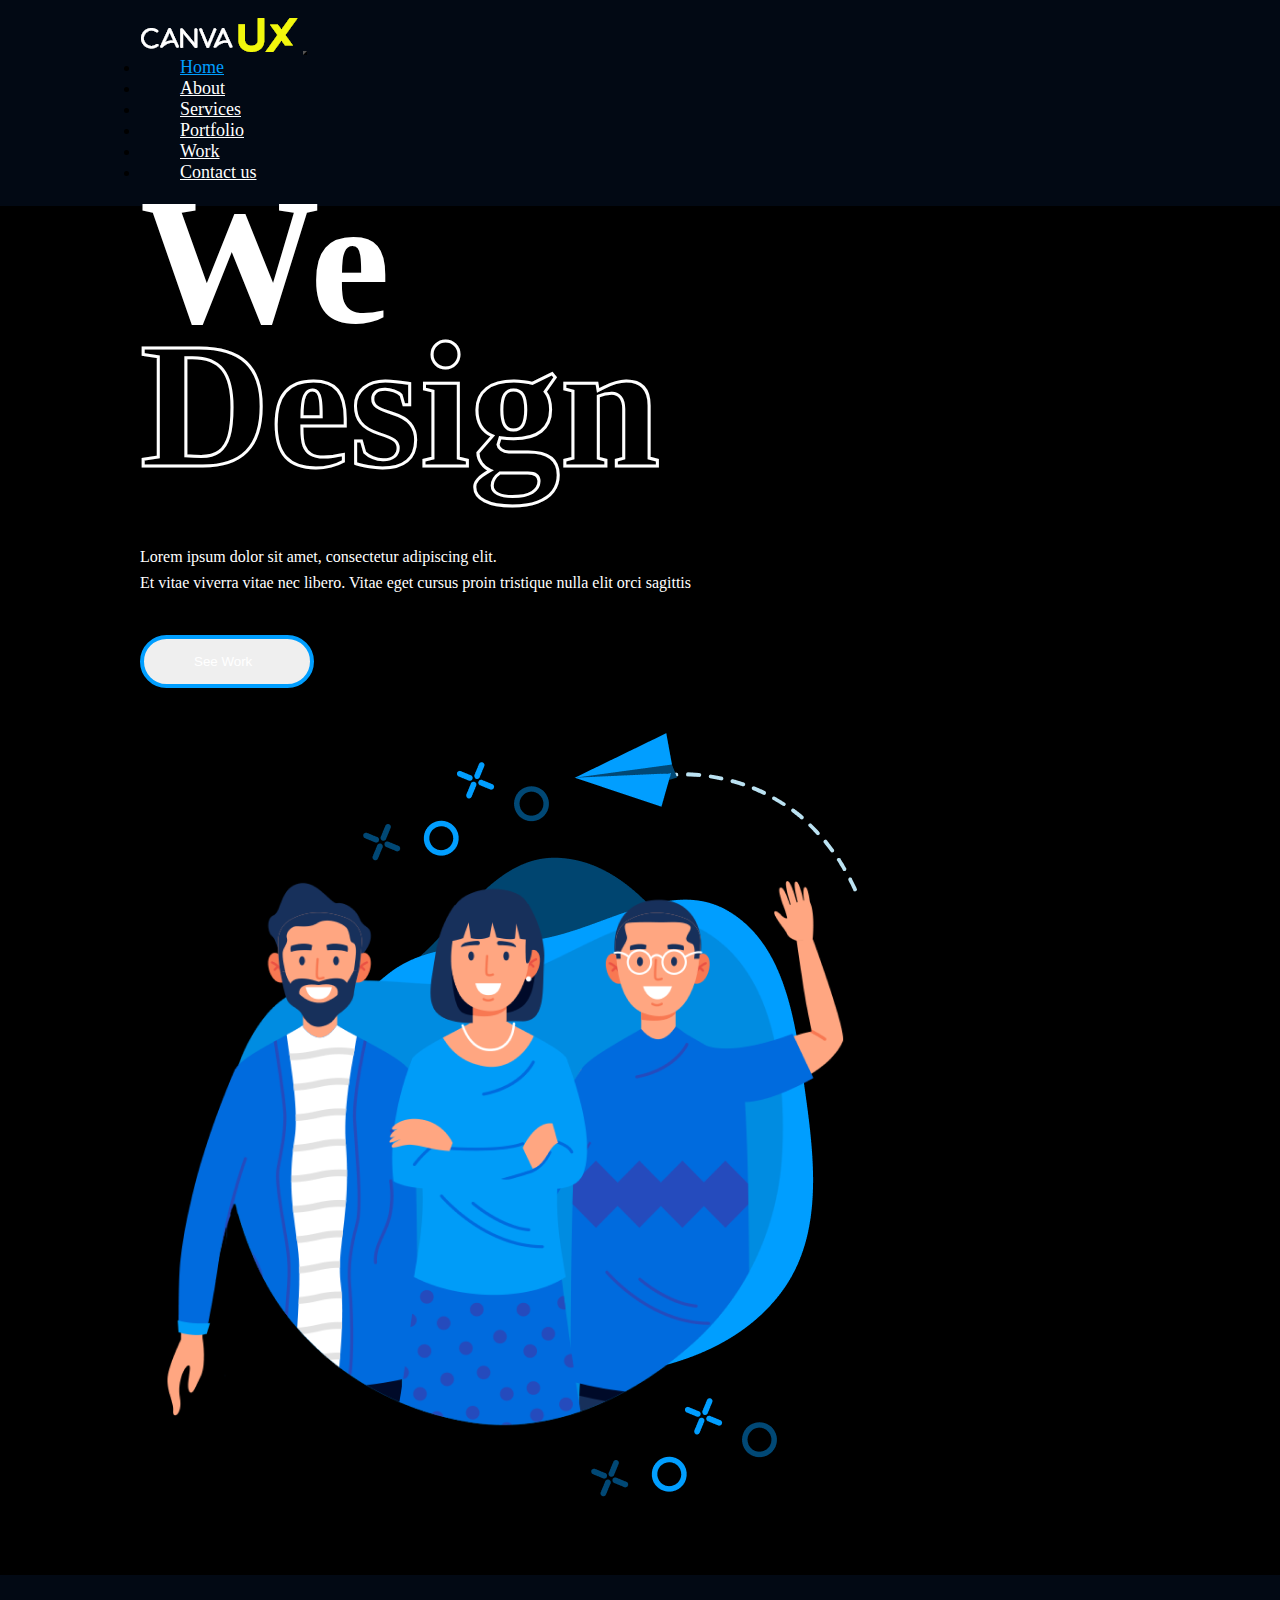
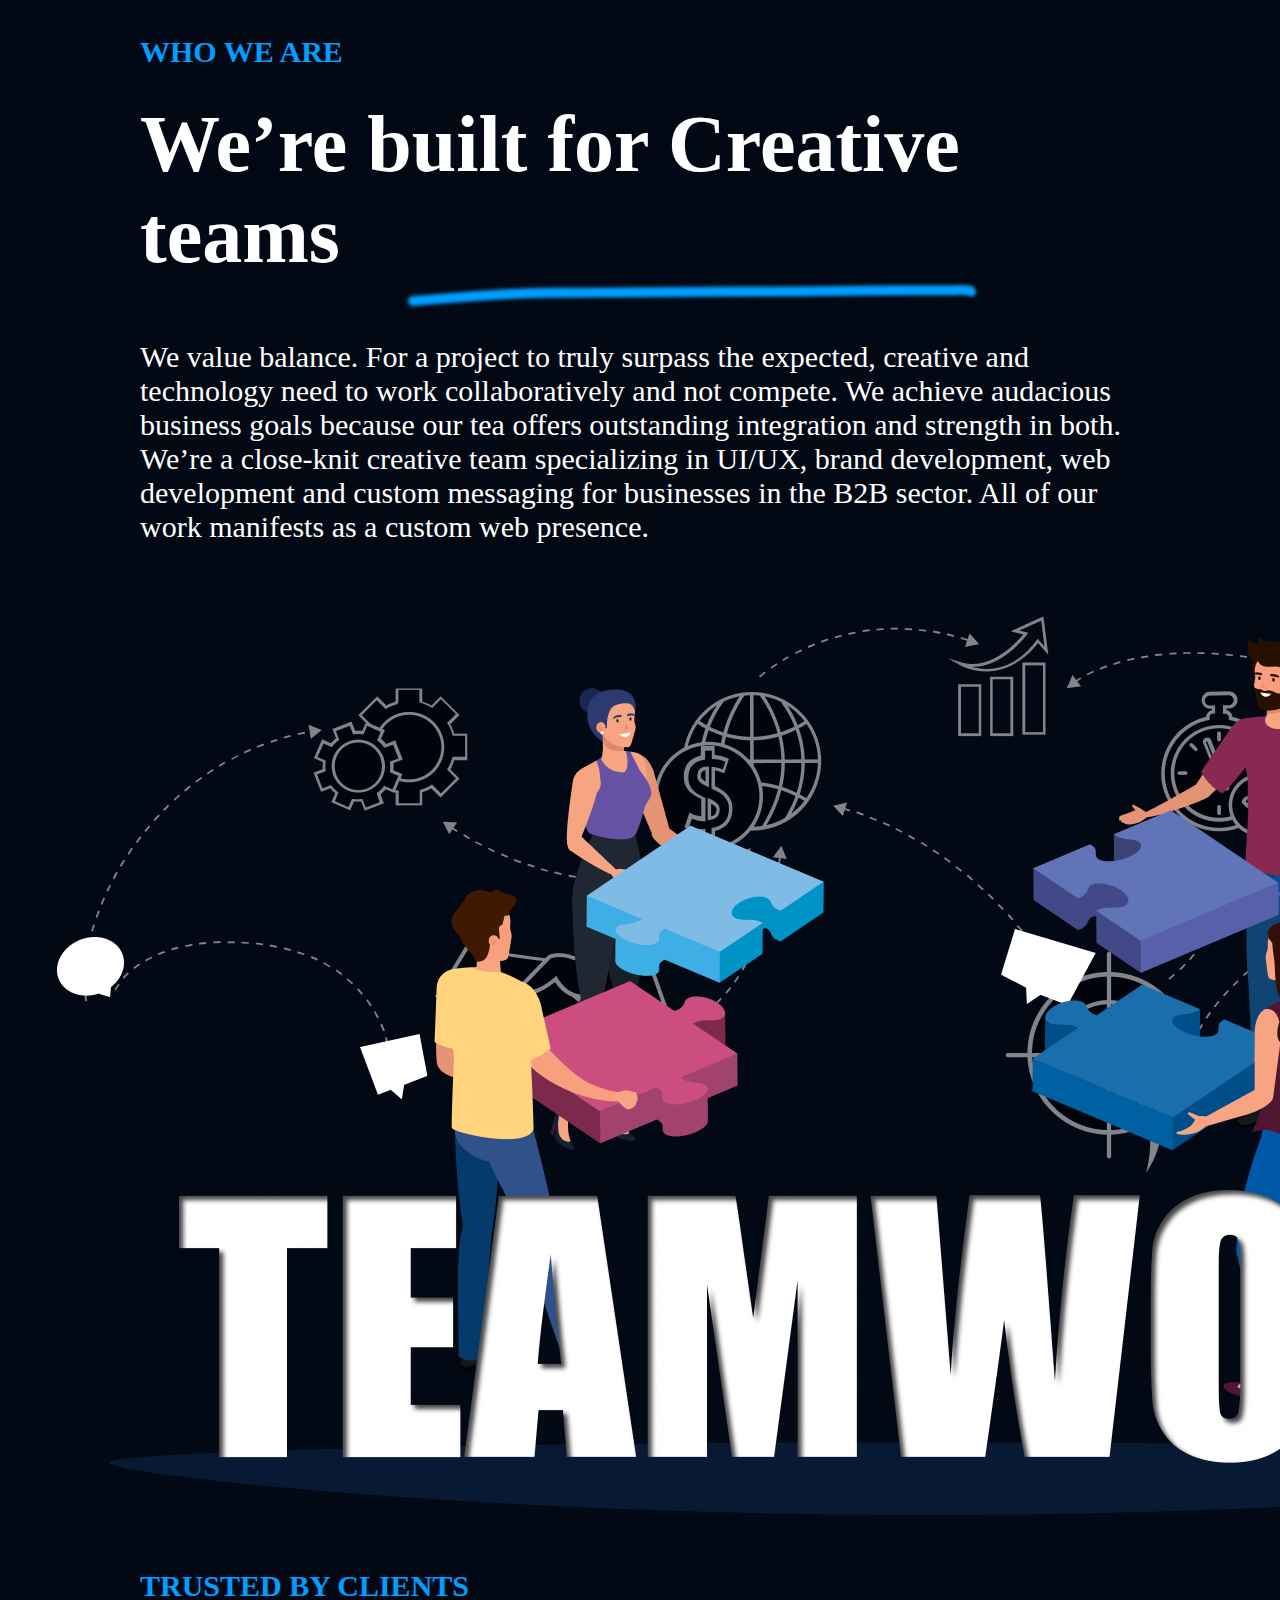
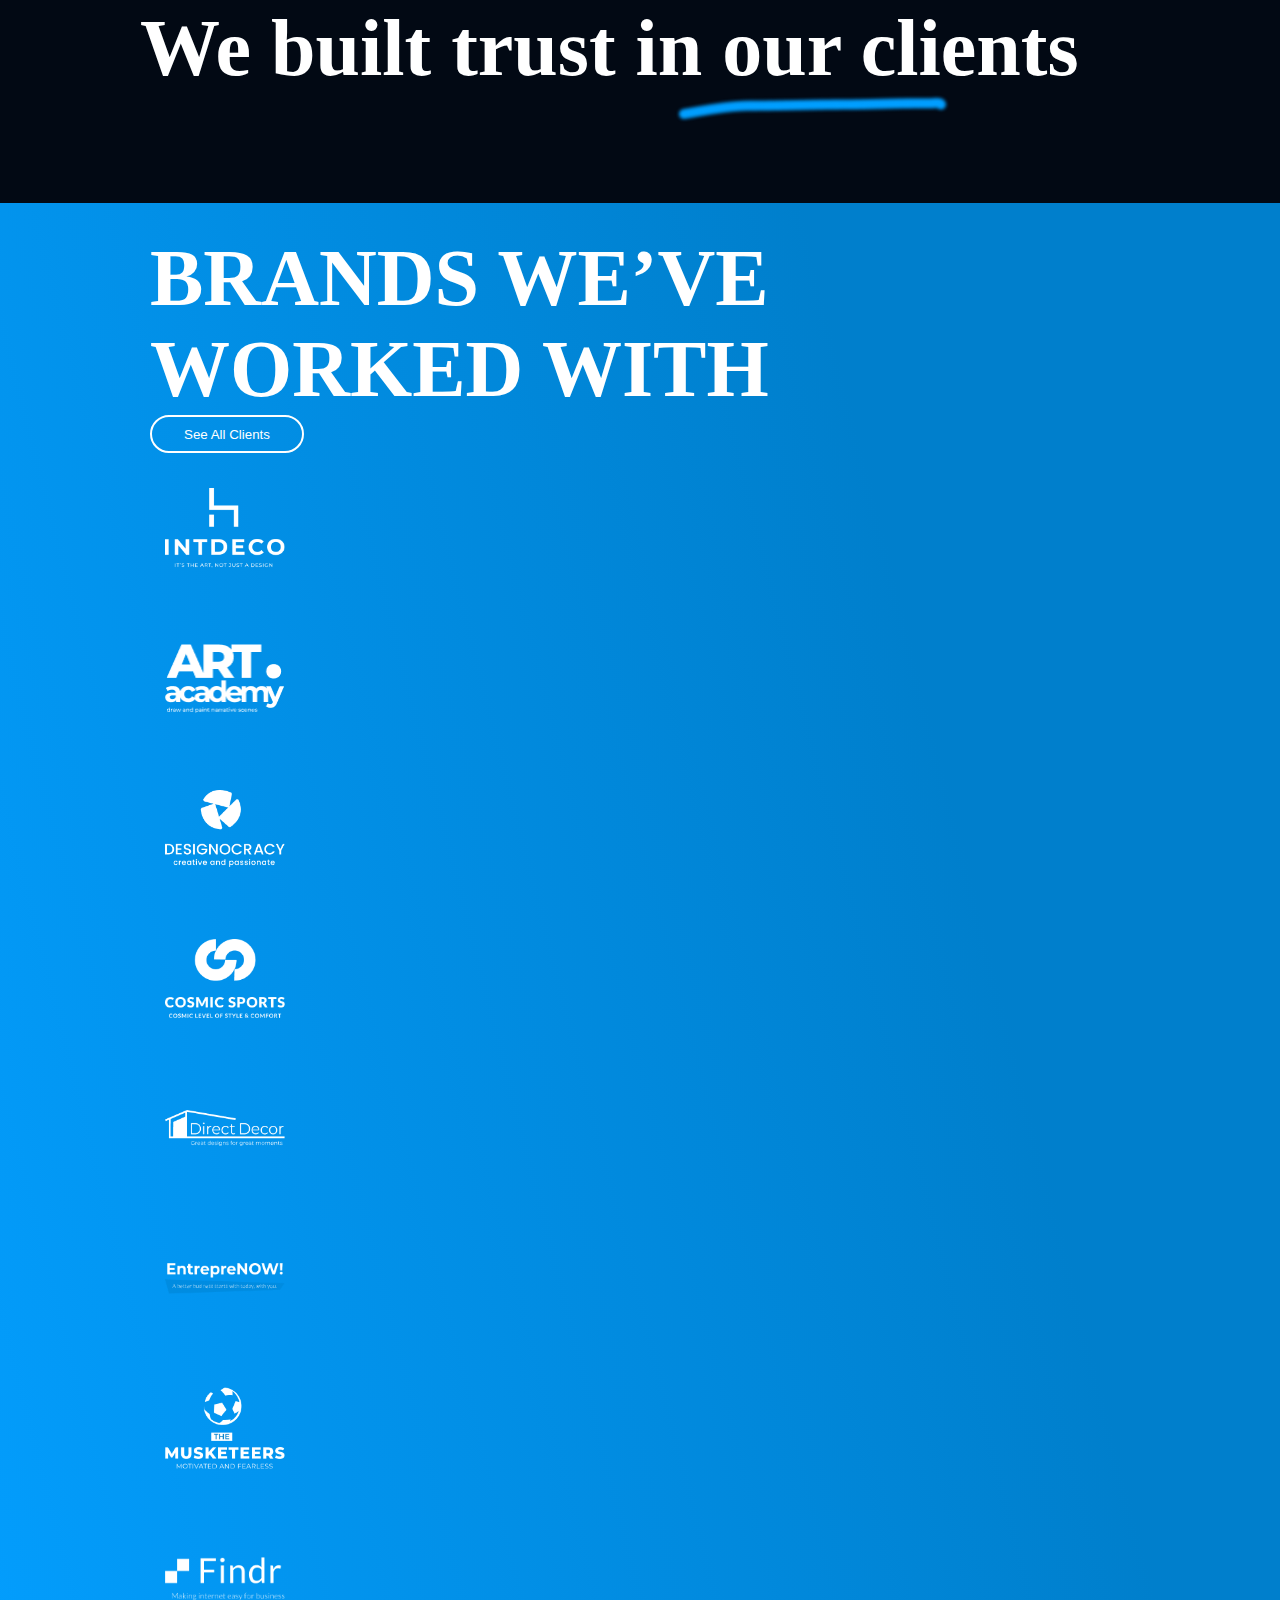
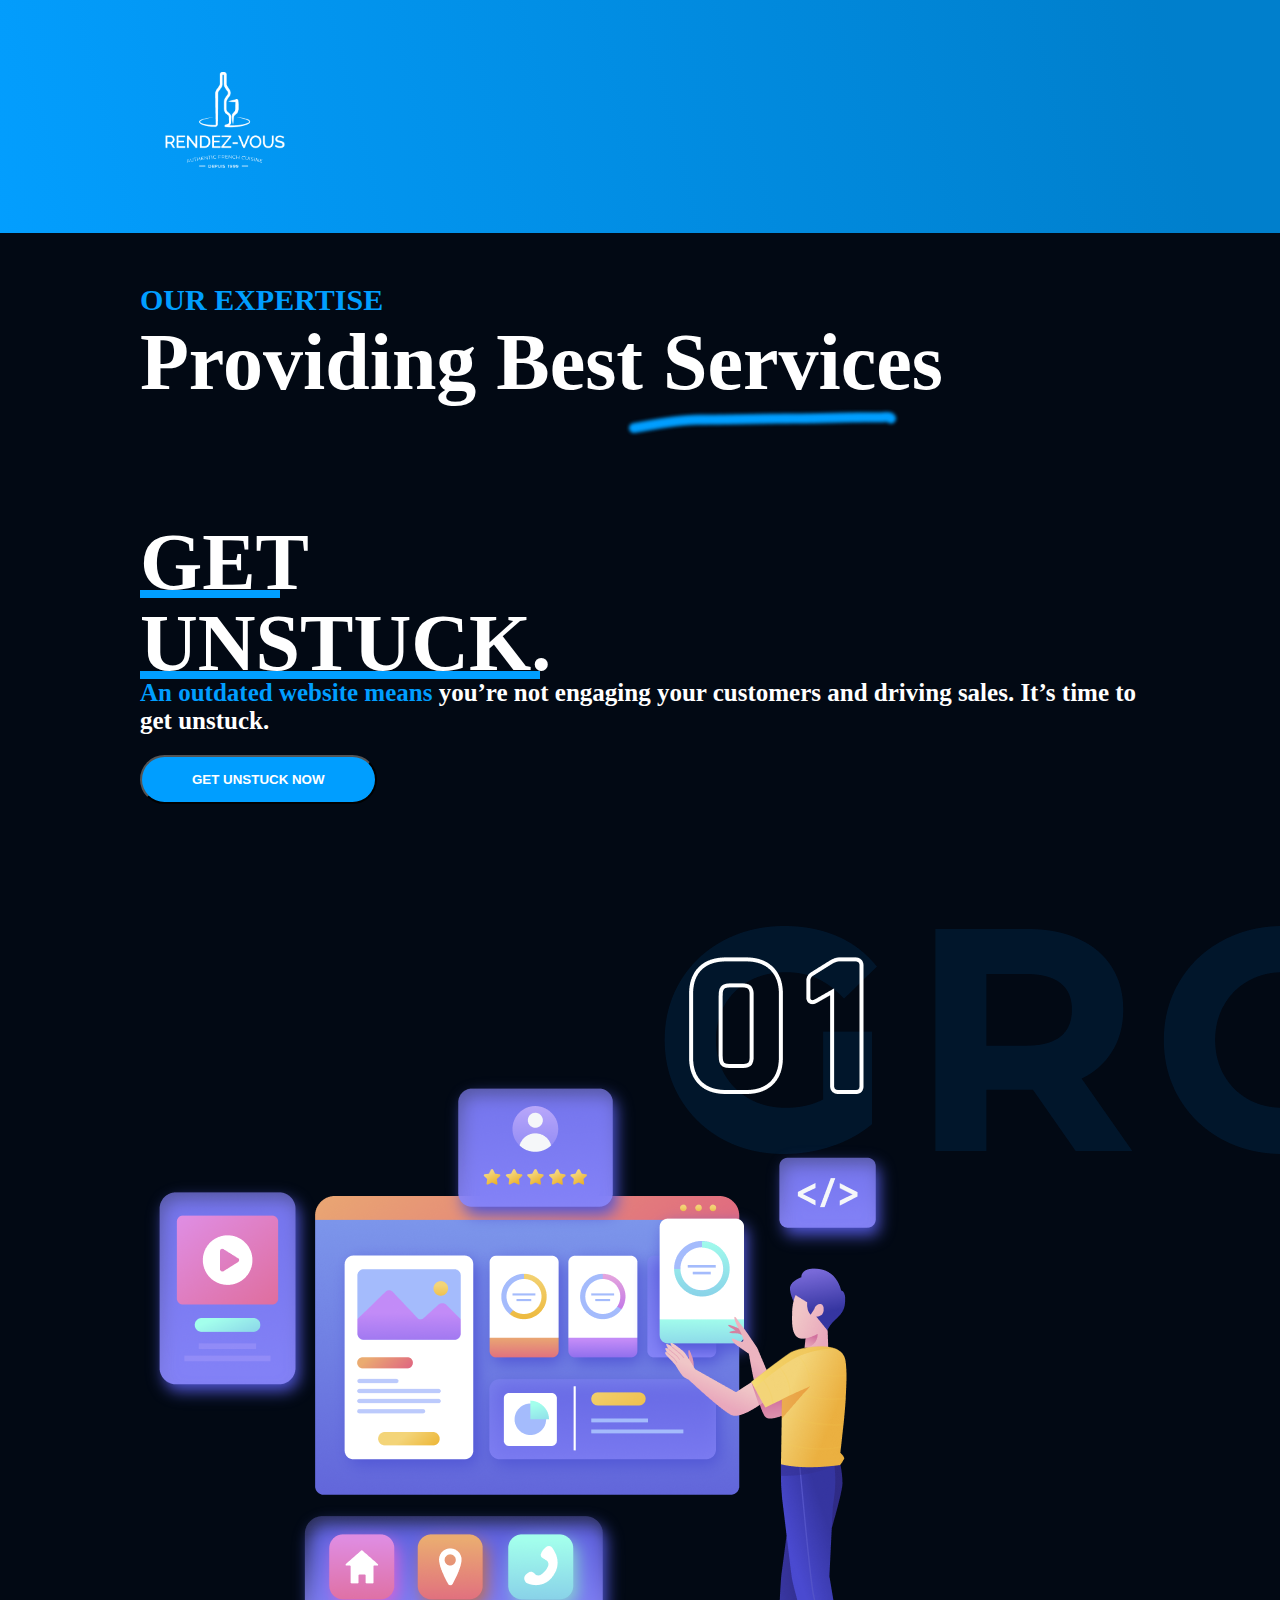
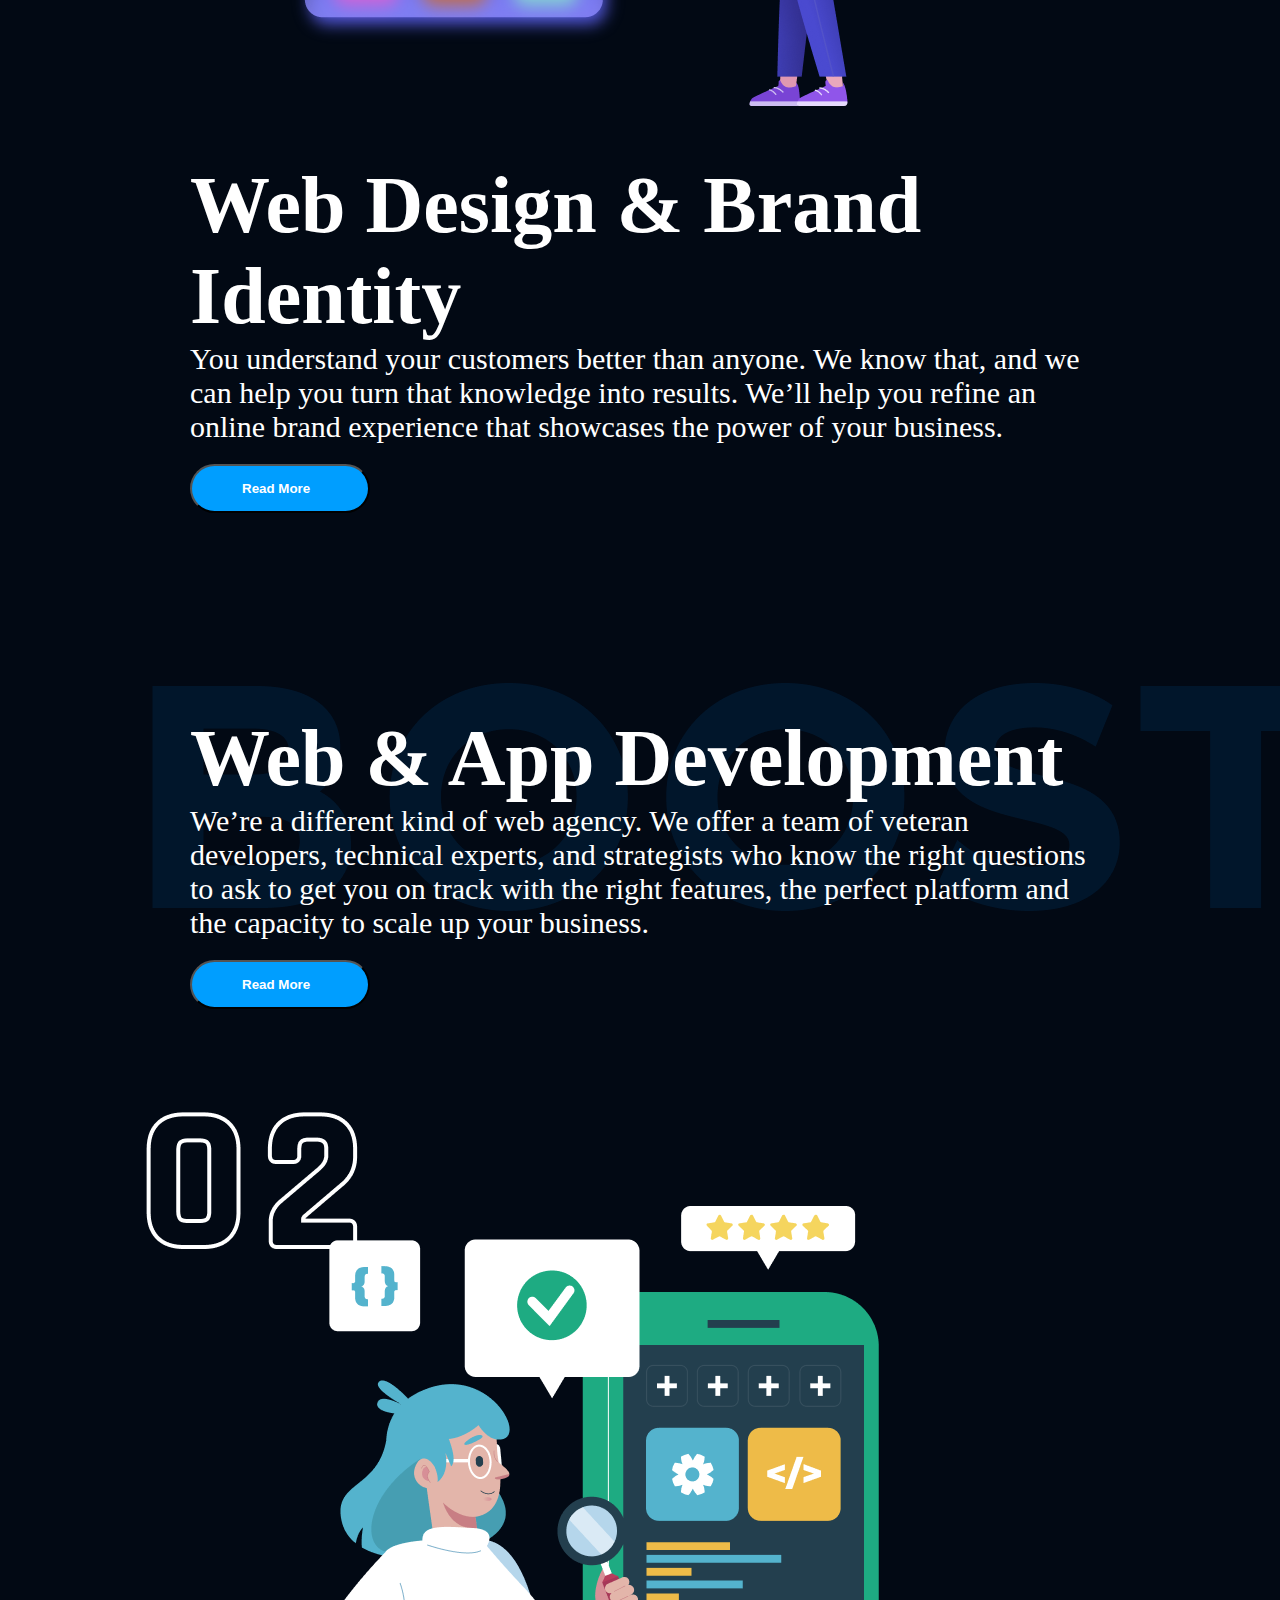
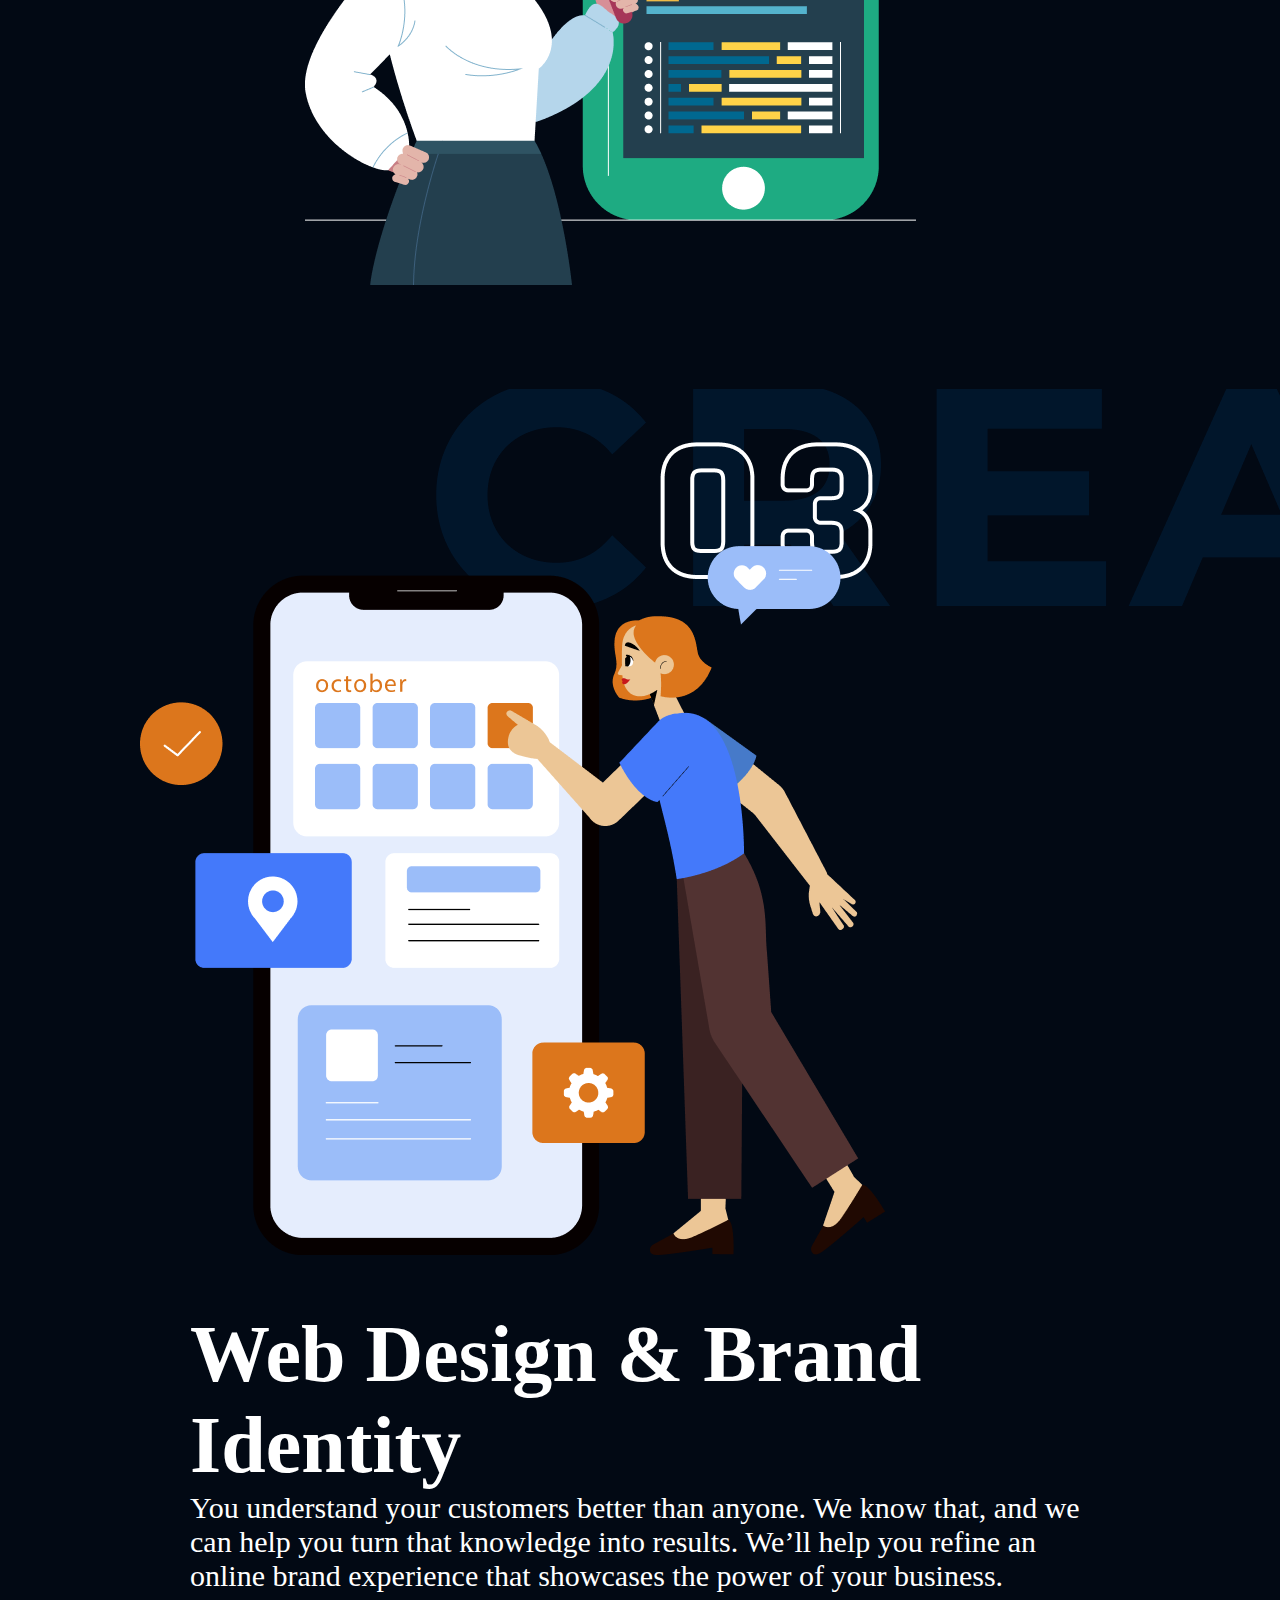
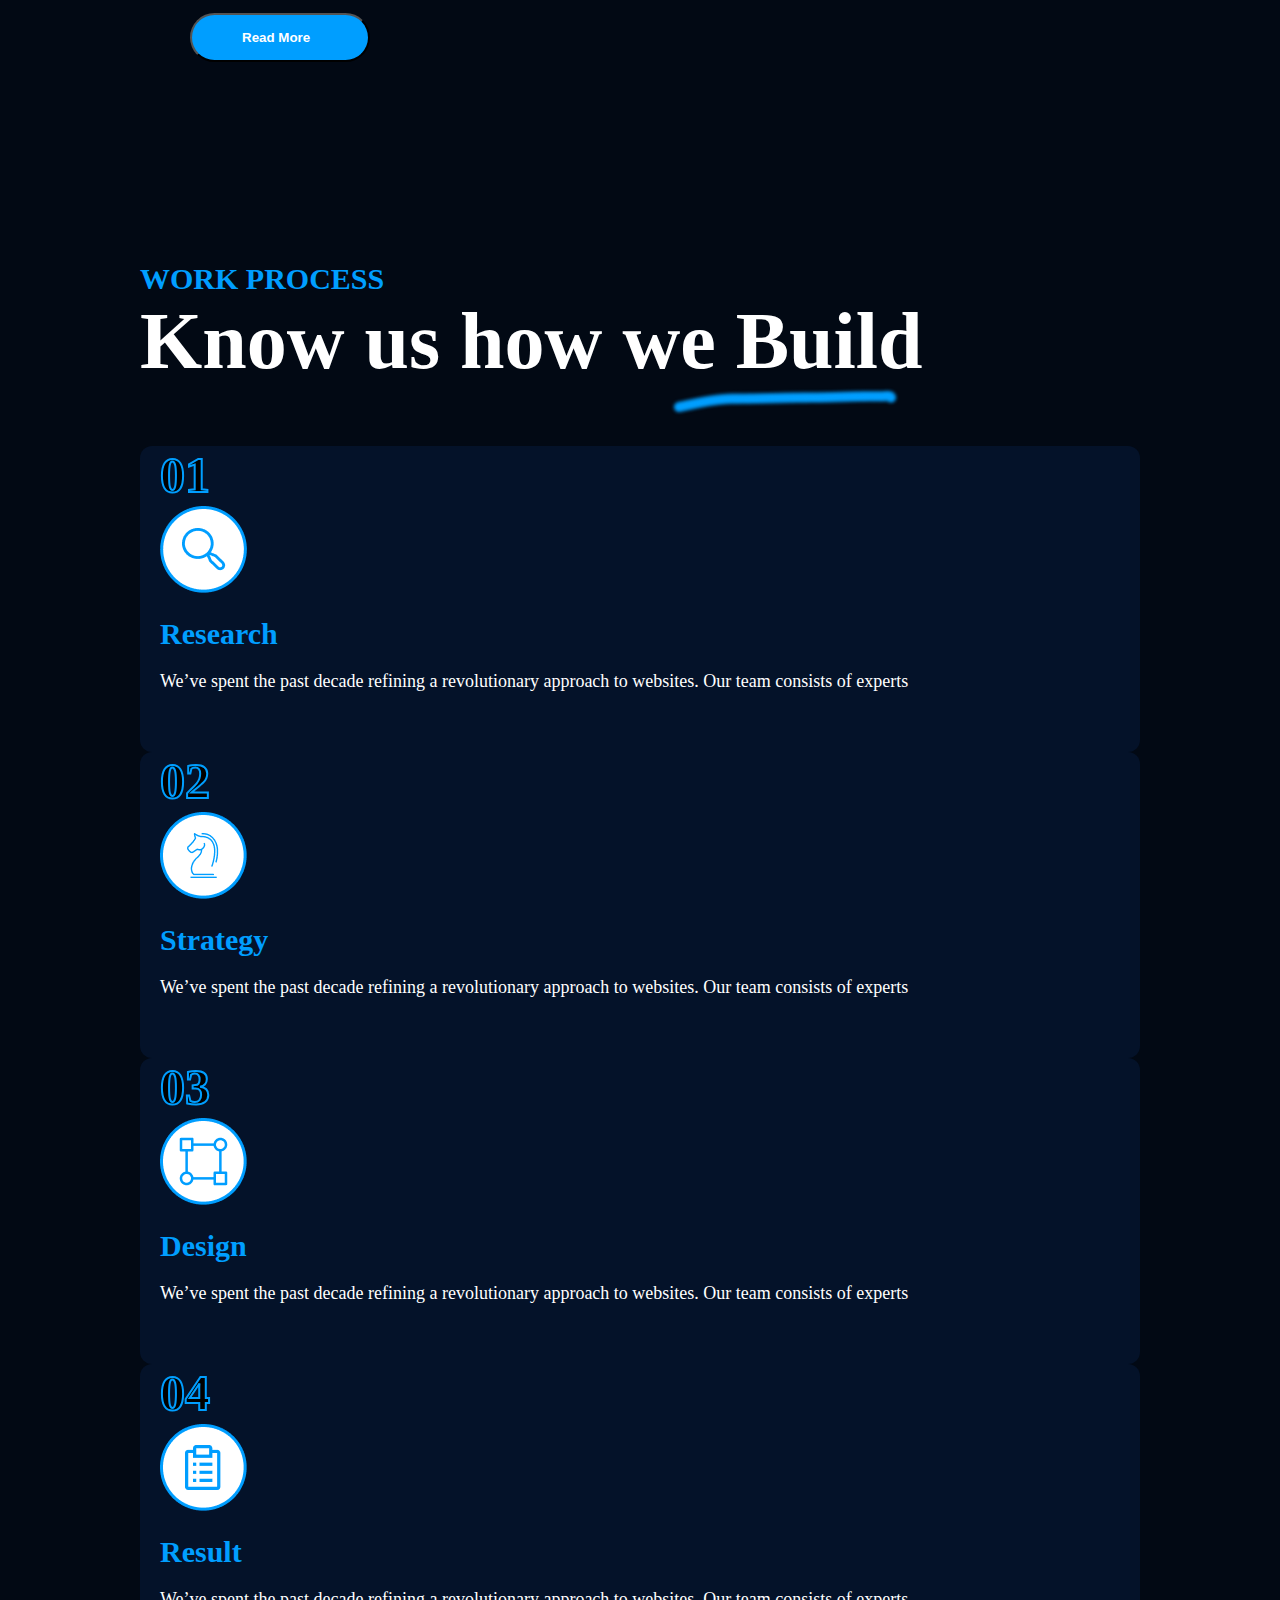
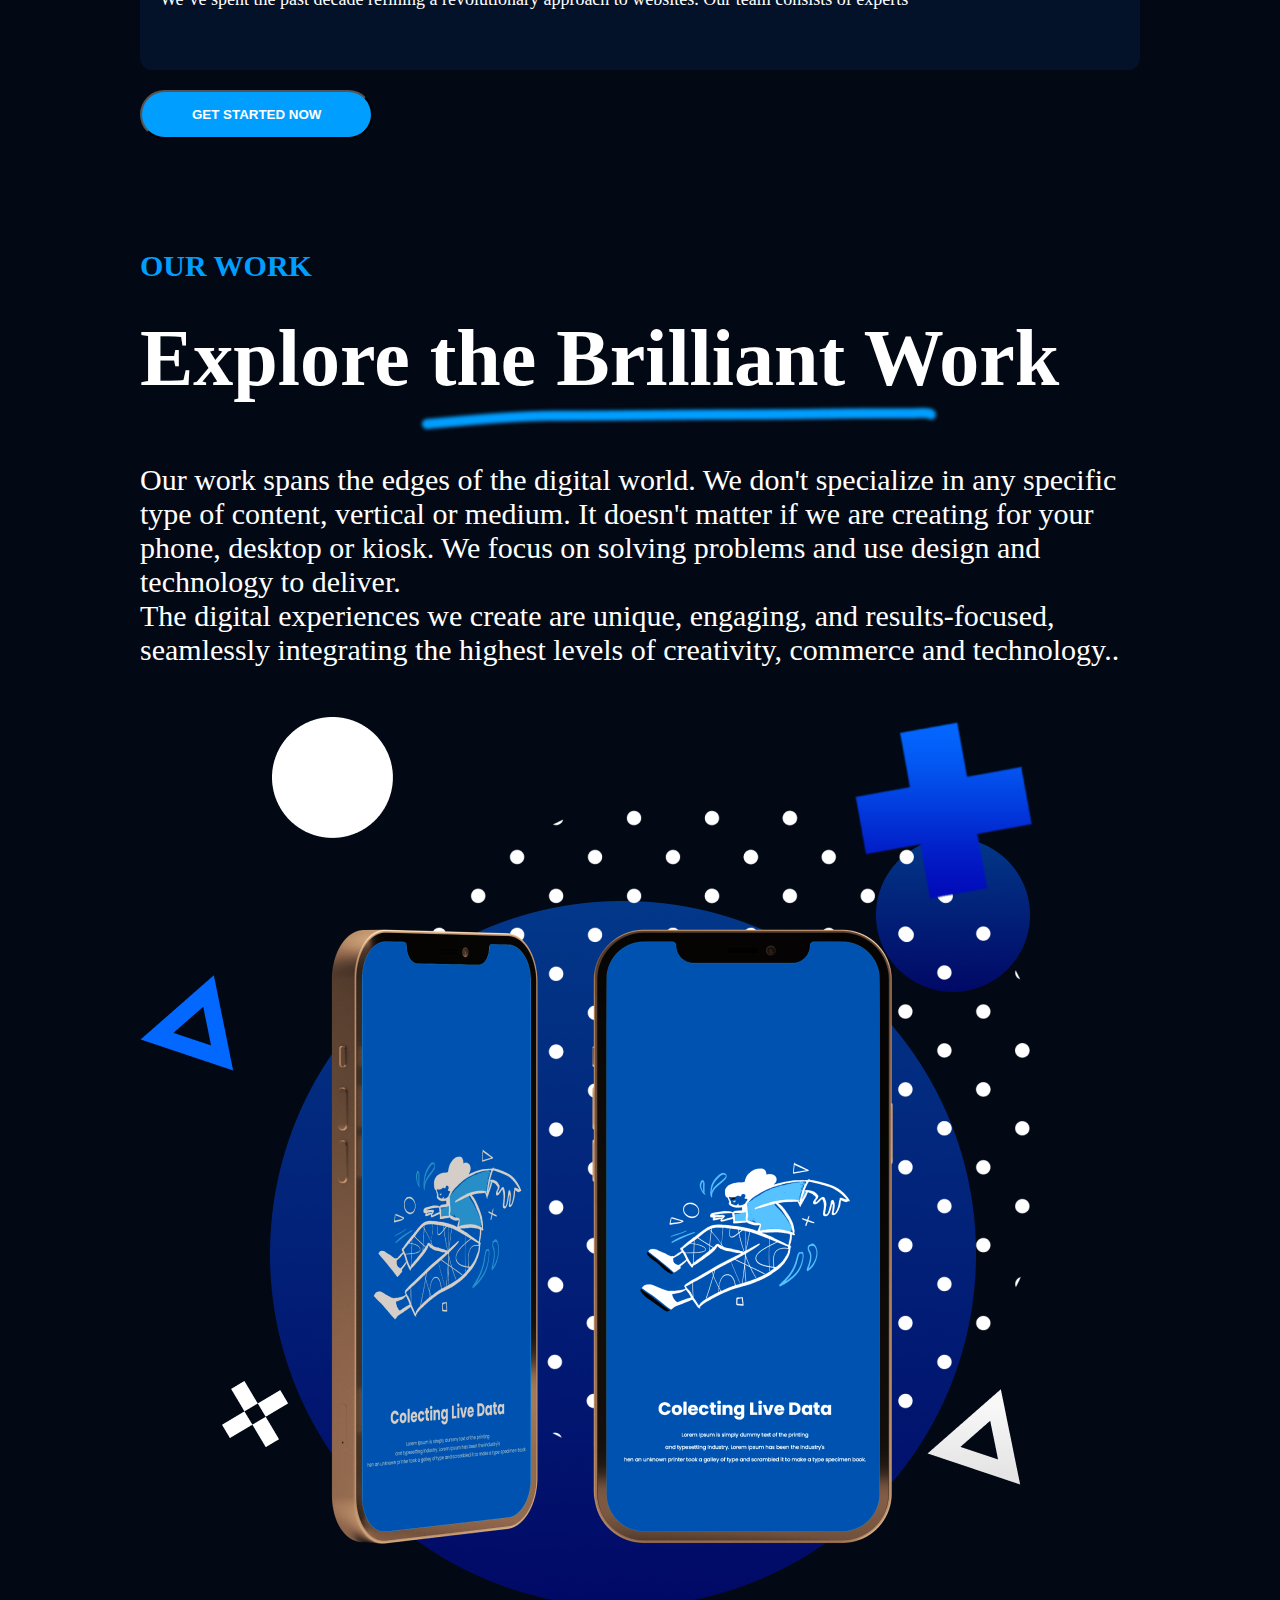
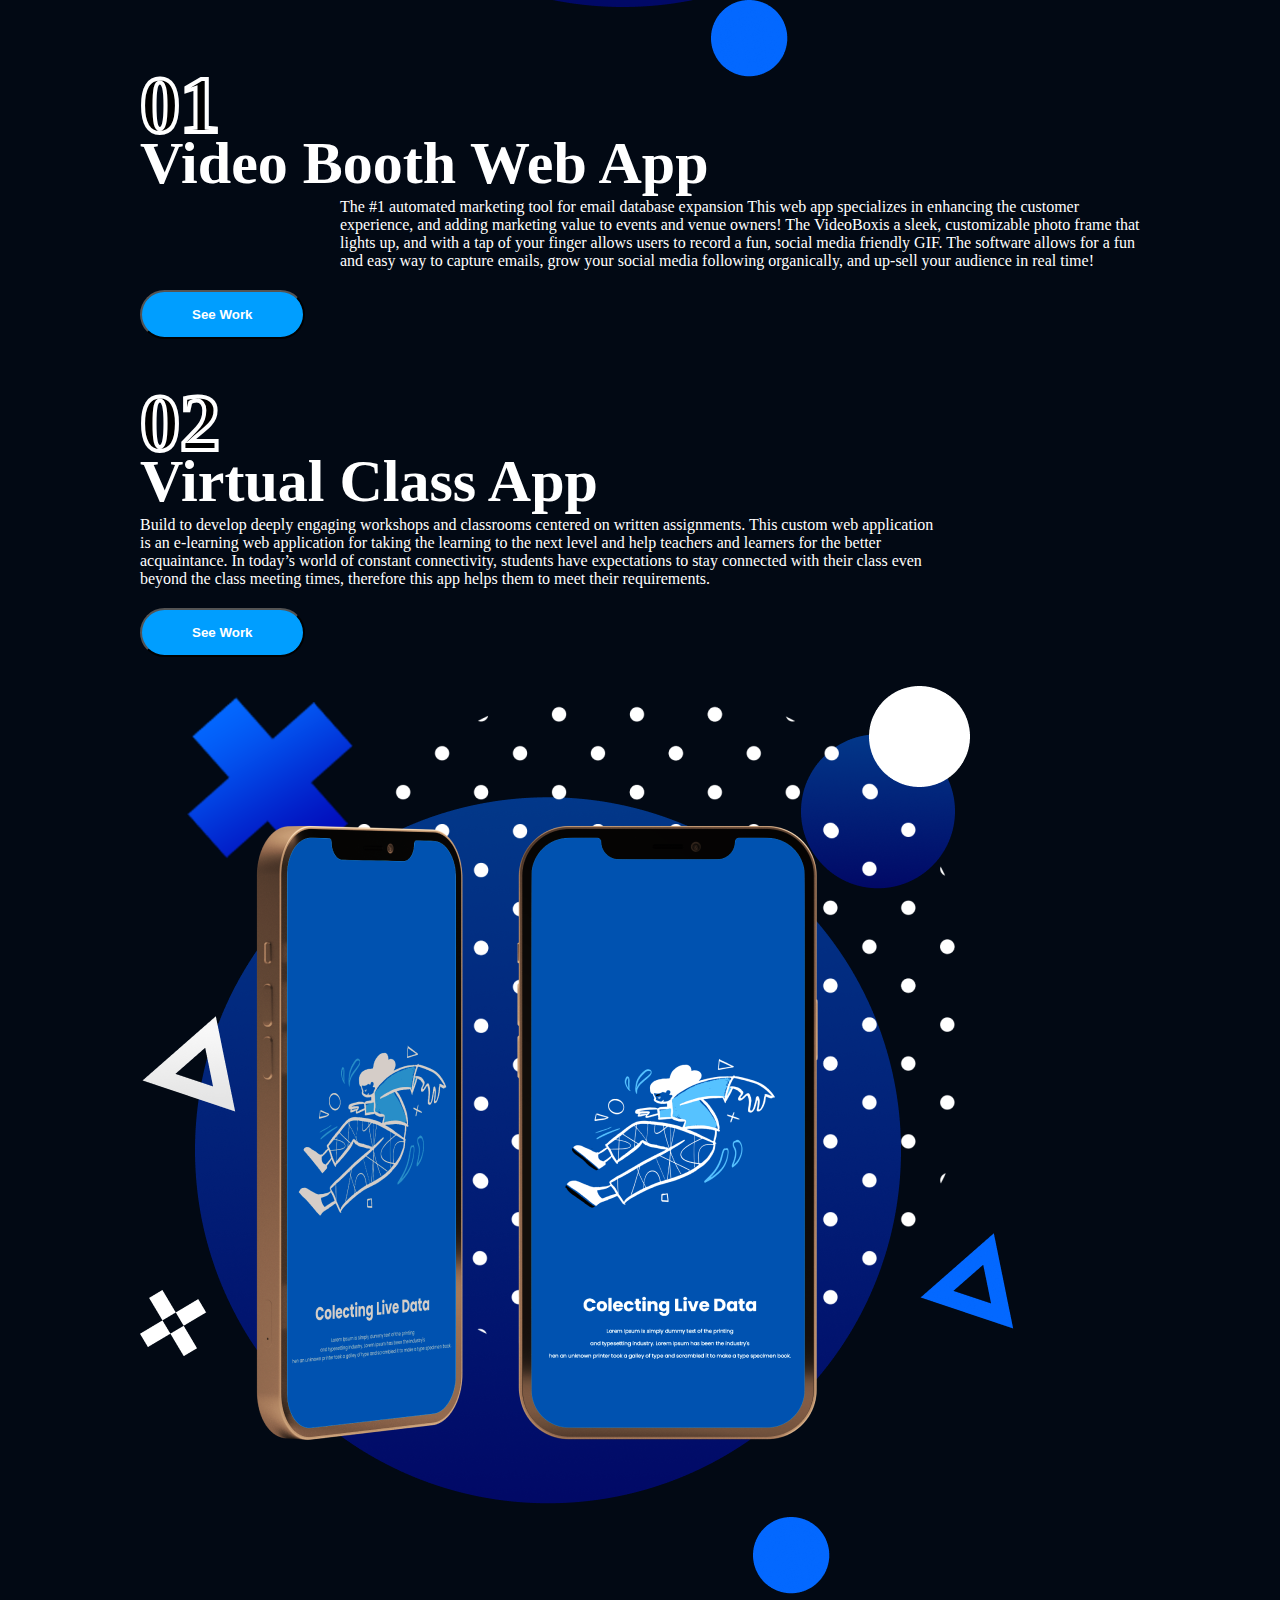
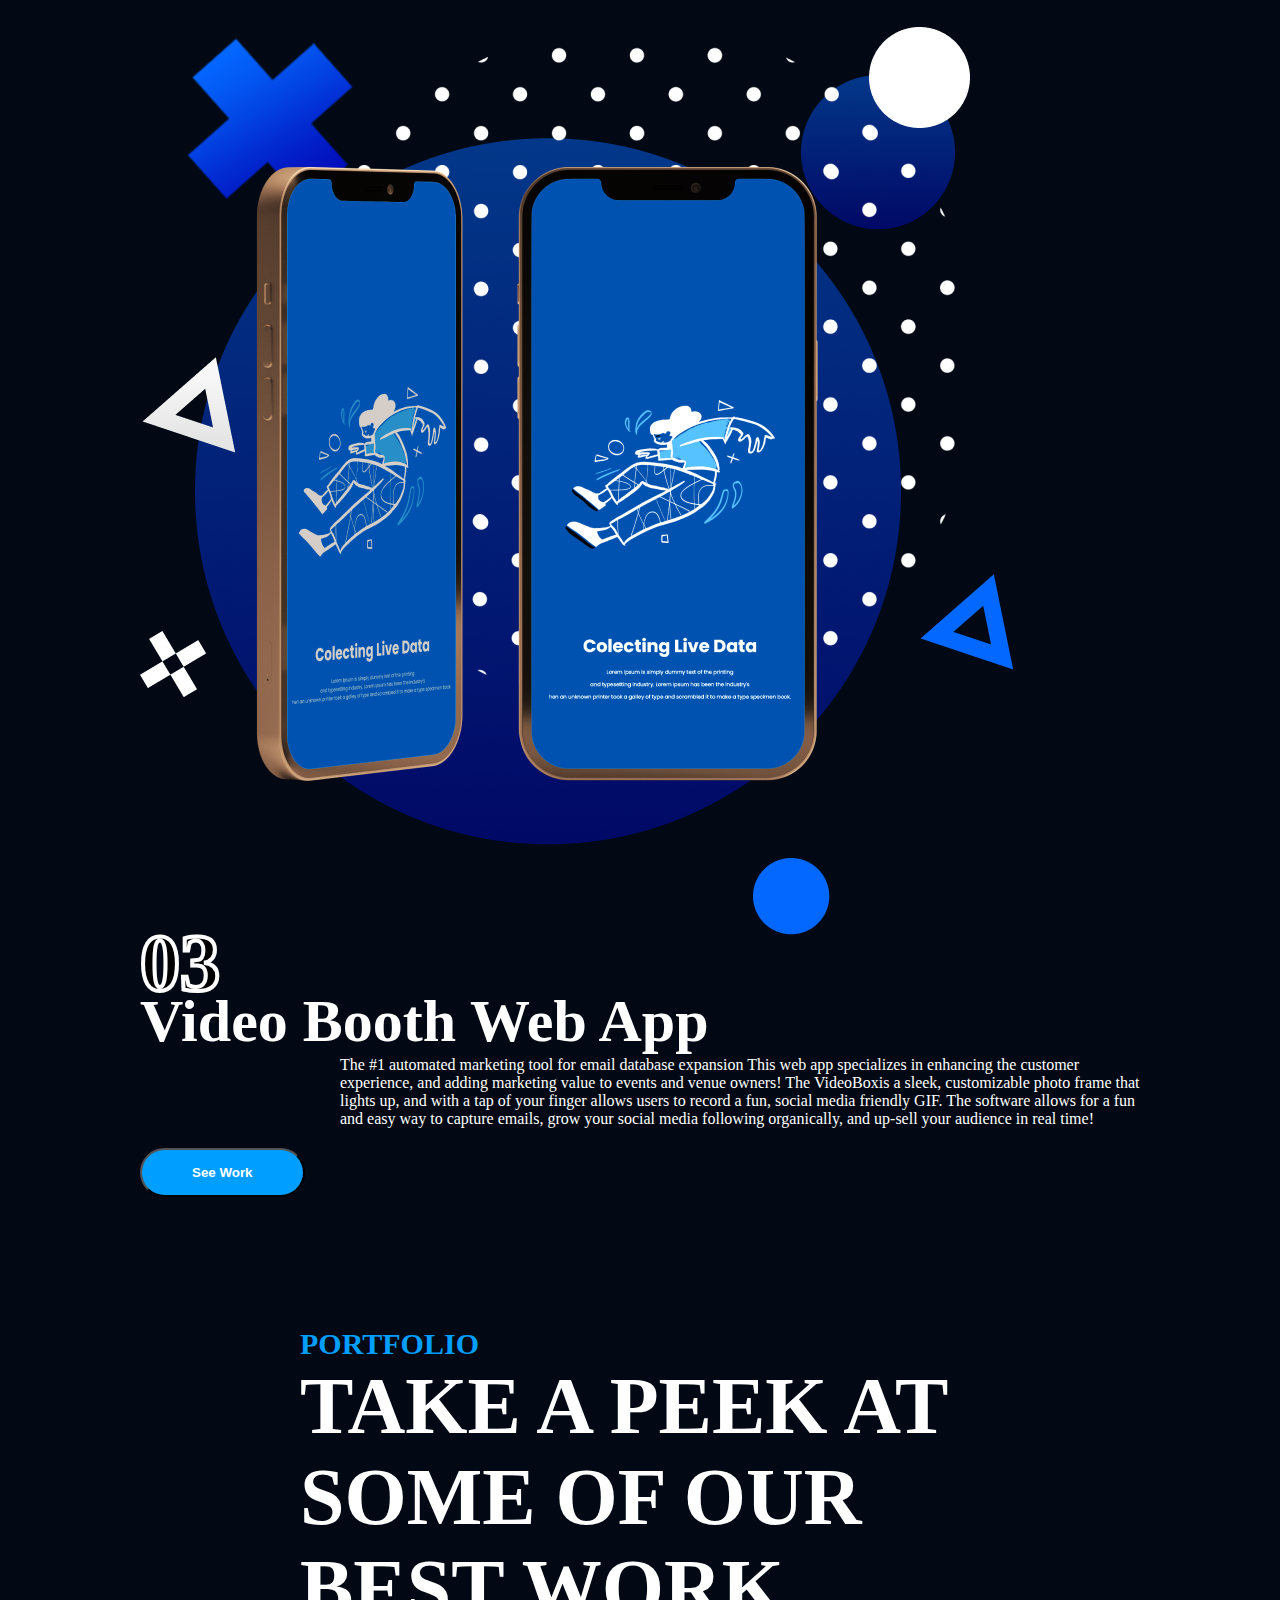
<file: index.html>
<!doctype html>
<html lang="en">

<head>
    <!-- Required meta tags -->
    <meta charset="utf-8">
    <meta name="viewport" content="width=device-width, initial-scale=1">

    <!-- Bootstrap CSS -->
    <link href="https://cdn.jsdelivr.net/npm/bootstrap@5.0.2/dist/css/bootstrap.min.css" rel="stylesheet"
        integrity="sha384-EVSTQN3/azprG1Anm3QDgpJLIm9Nao0Yz1ztcQTwFspd3yD65VohhpuuCOmLASjC" crossorigin="anonymous">
    <link rel="stylesheet" href="https://pro.fontawesome.com/releases/v5.10.0/css/all.css"
        integrity="sha384-AYmEC3Yw5cVb3ZcuHtOA93w35dYTsvhLPVnYs9eStHfGJvOvKxVfELGroGkvsg+p" crossorigin="anonymous" />
    <link rel="stylesheet" href="css/style.css" />
    <title>Canva UI UX</title>
</head>

<body>
    <!-- Header Start  -->
    <header>
        <div class="container-fluid">
            <div class="row">
                <div class="col-12">
                    <nav class="navbar navbar-expand-xl navbar-light">
                        <div class="container-fluid">
                            <a class="navbar-brand" href="index.html"><img src="images/logo.png" alt="logo"
                                    class="img-fluid"></a>
                            <button class="navbar-toggler" type="button" data-bs-toggle="collapse"
                                data-bs-target="#navbarSupportedContent" aria-controls="navbarSupportedContent"
                                aria-expanded="false" aria-label="Toggle navigation">
                                <span class="navbar-toggler-icon"></span>
                            </button>
                            <div class="collapse navbar-collapse" id="navbarSupportedContent">
                                <ul class="navbar-nav m-auto mb-2 mb-lg-0">
                                    <li class="nav-item">
                                        <a class="nav-link active" aria-current="page" href="#">Home</a>
                                    </li>
                                    <li class="nav-item">
                                        <a class="nav-link" href="about.html">About</a>
                                    </li>
                                    <li class="nav-item">
                                        <a class="nav-link" href="services.html">Services</a>
                                    </li>
                                    <li class="nav-item">
                                        <a class="nav-link" href="Portfolio.html">Portfolio</a>
                                    </li>
                                    <li class="nav-item">
                                        <a class="nav-link" href="#">Work</a>
                                    </li>
                                    <li class="nav-item">
                                        <a class="nav-link" href="#"> Contact us</a>
                                    </li>
                                </ul>
                                <div class="icon-header">
                                    <a href="#"> <i class="fab fa-linkedin-in"></i></a>
                                    <a href="#"> <i class="fab fa-instagram"></i></a>
                                    <a href="#"> <i class="fab fa-facebook-f"></i></a>
                                </div>
                            </div>
                        </div>
                    </nav>
                </div>
            </div>
        </div>
    </header>
    <!-- Header end  -->
    <!-- Banner section Start -->
    <Section class="section">
        <div class="container-fluid">
            <div class="row">
                <div class="col-12 col-md-6 d-flex  align-items-center">
                    <div class="content-banner">
                        <h1>We</h1>
                        <h4>Design</h4>
                        <p>Lorem ipsum dolor sit amet, consectetur adipiscing elit. <br>
                            Et vitae viverra vitae nec libero. Vitae eget cursus proin tristique nulla elit orci
                            sagittis</p>
                        <button type="button" class="btn">See Work &nbsp; <i
                                class="fas fa-chevron-circle-right"></i></button>
                    </div>
                </div>
                <div class="col-12 col-md-6"><img src="images/banner-img.png" alt="banner" class="img-fluid"></div>
            </div>
        </div>
    </Section>
    <!-- Banner section end  -->
    <!-- WHO WE ARE section start  -->
    <section>
        <div class="container-fluid">
            <div class="row">
                <div class="col-12">
                    <div class="text-center  sec-centent">
                        <h3>WHO WE ARE</h3>
                        <h2>We’re built for Creative teams</h2>
                        <span><img src="images/icon-centent.png" alt="icon-centent" <img class="img-fluid"
                                src="img-fluids" alt=""></span>
                        <p>We value balance. For a project to truly surpass the expected, creative
                            and technology need to work collaboratively and not compete.
                            We achieve audacious business goals because our tea
                            offers
                            outstanding integration and strength in both.</p>
                        <p>We’re a close-knit creative team specializing in UI/UX, brand development, web development
                            and custom messaging for businesses in the B2B sector. All of our work manifests as a custom
                            web presence.</p>
                    </div>
                </div>
                <div class="col-12 mb-4"><img src="images/teamwork.png" alt="teamwork" class="img-fluid"></div>
            </div>
        </div>
    </section>
    <!-- WHO WE ARE section end  -->
    <!-- Trusted By Clients  section start  -->
    <section>
        <div class="container-fluid">
            <div class="row">
                <div class="col-12">
                    <div class="text-center  trd-centent">
                        <h3>TRUSTED BY CLIENTS</h3>
                        <h2>We built trust in our clients</h2>
                        <span><img src="images/iocn-centent-1.png" alt="icon-2" class="img-fluid"></span>
                    </div>
                </div>
            </div>
        </div>
    </section>

    <main>
        <section class="hover_Section side_Padding">
          <div class="container-fluid paddgin_one">
            <div class="row align-items-center">
              <div class="col-12 col-sm-12 col-md-6 col-lg-6">
                <h1>BRANDS WE’VE <br>
                  WORKED WITH
                </h1>
    
                <button class="See_all_clients my-5">See All Clients</button>
              </div>
              <div class="col-12 col-sm-12 col-md-6 col-lg-6">
    
                <div class="row hover_icons_div py-5 justify-content-center align-items-center">
                  <div class="col-12 col-sm-12 col-md-4">
                    <div class="hover_effect">
                      <img src="images/gg.png" alt="" class="img-fluid">
                      <img src="images/Group (1).png" alt="" class="img-fluid">
                      <div class="hover_div"></div>
                    </div>
                  </div>
    
                  <div class="col-12 col-sm-12 col-md-4">
                    <div class="hover_effect">
                      <img src="images/Group 5109.png" alt="" class="img-fluid">
                      <img src="images/1.png" alt="" class="img-fluid">
                      <div class="hover_div"></div>
                    </div>
                  </div>
    
                  <div class="col-12 col-sm-12 col-md-4">
                    <div class="hover_effect">
                      <img src="images/Group 5108.png" alt="" class="img-fluid">
                      <img src="images/2.png" alt="" class="img-fluid">
                      <div class="hover_div"></div>
                    </div>
                  </div>
    
                </div>
    
                <div class="row hover_icons_div py-5 justify-content-center align-items-center">
                  <div class="col-12 col-sm-12 col-md-4">
                    <div class="hover_effect">
                      <img src="images/cosminc.png" alt="" class="img-fluid">
                      <img src="images/3.png" alt="" class="img-fluid">
                      <div class="hover_div"></div>
                    </div>
                  </div>
    
                  <div class="col-12 col-sm-12 col-md-4">
                    <div class="hover_effect">
                      <img src="images/Group 5111.png" alt="" class="img-fluid">
                      <img src="images/4.png" alt="" class="img-fluid">
                      <div class="hover_div"></div>
                    </div>
                  </div>
    
                  <div class="col-12 col-sm-12 col-md-4">
                    <div class="hover_effect">
                      <img src="images/bb.png" alt="" class="img-fluid">
                      <img src="images/5.png" alt="" class="img-fluid">
                      <div class="hover_div"></div>
                    </div>
                  </div>
    
                </div>
    
                <div class="row hover_icons_div py-5 justify-content-center align-items-center">
                  <div class="col-12 col-sm-12 col-md-4">
                    <div class="hover_effect">
                      <img src="images/musk.png" alt="" class="img-fluid">
                      <img src="images/6.png" alt="" class="img-fluid">
                      <div class="hover_div"></div>
                    </div>
                  </div>
    
                  <div class="col-12 col-sm-12 col-md-4">
                    <div class="hover_effect">
                      <img src="images/Group 5106.png" alt="" class="img-fluid">
                      <img src="images/7.png" alt="" class="img-fluid">
                      <div class="hover_div"></div>
                    </div>
                  </div>
    
                  <div class="col-12 col-sm-12 col-md-4">
                    <div class="hover_effect">
                      <img src="images/Group 5105.png" alt="" class="img-fluid">
                      <img src="images/8.png" alt="" class="img-fluid">
                      <div class="hover_div"></div>
                    </div>
                  </div>
    
                </div>
    
              </div>
    
            </div>
          </div>
        </section>
      </main>
    


    <!-- Trusted By Clients section end  -->

    <!-- our expertise section start  -->
    <section>
        <div class="container-fluid">
            <div class="row">
                <div class="col-12">
                    <div class="text-center  fr-centent">
                        <h3>OUR EXPERTISE</h3>
                        <h2>Providing Best Services</h2>
                        <span><img src="images/iocn-centent-1.png" alt="icon-2" class="img-fluid"></span>
                    </div>
                </div>
            </div>
        </div>
    </section>
    <section class="section1">
        <div class="container-fluid">
            <div class="row">
                <div class="col-12 col-md-7">
                    <h2 class="get">GET</h2>
                    <h2 class="get1">UNSTUCK.</h2>
                </div>
                <div class="col-12 col-md-5">
                    <div class="our-content">
                        <h5><span>An outdated website means</span> you’re not
                            engaging your customers and driving sales.
                            It’s time to get unstuck.</h5>
                        <button type="button" class="btn my-btn">GET UNSTUCK NOW </button>
                    </div>
                </div>
            </div>
        </div>
    </section>
    <section class="card-bg">
        <div class="container-fluid">
            <div class="row section1">
                <div class="col-12 col-md-6"><img src="images/card-1.png" alt="card" class="img-fluid"></div>
                <div class="col-12 col-md-6 d-flex align-items-center">
                    <div class="card-centent">
                        <h2>Web Design &
                            Brand Identity</h2>
                        <p>You understand your customers better than anyone. We know that, and we can help you turn
                            that knowledge into results. We’ll help you refine an online brand experience that
                            showcases the power of your business.</p>
                        <button type="button" class="btn my-btn">Read More &nbsp; <i
                                class="fas fa-chevron-circle-right"></i></button>
                    </div>
                </div>
            </div>
        </div>
    </section>
    <section class="card-bg1">
        <div class="container-fluid">
            <div class="row section1">
                <div class="col-12 col-md-6 d-flex align-items-center">
                    <div class="card-centent">
                        <h2>Web & App
                            Development</h2>
                        <p>We’re a different kind of web agency. We offer a team of veteran developers, technical
                            experts, and strategists who know the right questions to ask to get you on track with the
                            right features, the perfect platform and the capacity to scale up your business.</p>
                        <button type="button" class="btn my-btn">Read More &nbsp; <i
                                class="fas fa-chevron-circle-right"></i></button>
                    </div>
                </div>
                <div class="col-12 col-md-6"><img src="images/card-2.png" alt="card" class="img-fluid"></div>
            </div>
        </div>
    </section>
    <section class="card-bg2">
        <div class="container-fluid">
            <div class="row section1">
                <div class="col-12 col-md-6"><img src="images/card-3.png" alt="card" class="img-fluid"></div>
                <div class="col-12 col-md-6 d-flex align-items-center">
                    <div class="card-centent">
                        <h2>Web Design &
                            Brand Identity</h2>
                        <p>You understand your customers better than anyone. We know that, and we can help you turn
                            that knowledge into results. We’ll help you refine an online brand experience that
                            showcases the power of your business.</p>
                        <button type="button" class="btn my-btn">Read More &nbsp; <i
                                class="fas fa-chevron-circle-right"></i></button>
                    </div>
                </div>
            </div>
        </div>
    </section>
    <!-- our expertise section end  -->

    <!-- Work process section start  -->
    <section>
        <div class="container-fluid">
            <div class="row fr-centent">
                <div class="col-12 mb-5">
                    <div class="text-center">
                        <h3>WORK PROCESS</h3>
                        <h2>Know us how we Build</h2>
                        <span><img src="images/iocn-centent-2.png" alt="icon-2" class="img-fluid"></span>
                    </div>
                </div>


                <div class="col-12 col-md-6 col-xl-3">
                    <div class="count">01</div>
                    <div class="box-part text-center"> <img src="images/Research.png" alt="Research" class="img-fluid">
                        <div class="title">
                            <h5>Research</h5>
                        </div>
                        <div class="text"> We’ve spent the past decade refining a revolutionary approach to websites.
                            Our team consists of experts
                        </div>
                    </div>
                </div>
                <div class="col-12 col-md-6 col-xl-3">
                    <div class="count">02</div>
                    <div class="box-part text-center"> <img src="images/Strategy.png" alt="Strategy" class="img-fluid">
                        <div class="title">
                            <h5>Strategy</h5>
                        </div>
                        <div class="text"> We’ve spent the past decade refining a revolutionary approach to websites.
                            Our team consists of experts
                        </div>
                    </div>
                </div>
                <div class="col-12 col-md-6 col-xl-3">
                    <div class="count">03</div>
                    <div class="box-part text-center"> <img src="images/Design.png" alt="Design" class="img-fluid">
                        <div class="title">
                            <h5>Design</h5>
                        </div>
                        <div class="text"> We’ve spent the past decade refining a revolutionary approach to websites.
                            Our team consists of experts
                        </div>
                    </div>
                </div>
                <div class="col-12 col-md-6 col-xl-3">
                    <div class="count">04</div>
                    <div class="box-part text-center"> <img src="images/Result.png" alt="Result" class="img-fluid">
                        <div class="title">
                            <h5>Result</h5>
                        </div>
                        <div class="text"> We’ve spent the past decade refining a revolutionary approach to websites.
                            Our team consists of experts
                        </div>
                    </div>
                </div>
                <div class="col-12 d-flex justify-content-center">
                    <div class="mt-5">
                        <button type="button" class="btn my-btn">GET STARTED NOW</button>
                    </div>
                </div>
            </div>
    </section>
    <!-- Work process section end -->

    <!-- OUR WORK section start  -->
    <section>
        <div class="container-fluid">
            <div class="row">
                <div class="col-12">
                    <div class="text-center  sec-centent span-img">
                        <h3>OUR WORK</h3>
                        <h2>Explore the Brilliant Work</h2>
                        <span><img src="images/our-work.png" alt="our-work" <img class="img-fluid" src="img-fluids"
                                alt=""></span>
                        <p>Our work spans the edges of the digital world. We don't specialize in any specific type of
                            content, vertical or medium. It doesn't matter if we are creating for your phone, desktop or
                            kiosk. We focus on solving problems and use design and technology to deliver.
                        </p>
                        <p>The digital experiences we create are unique, engaging, and results-focused, seamlessly
                            integrating
                            the highest levels of creativity, commerce and technology..</p>
                    </div>
                </div>
            </div>
        </div>
    </section>
    <section>
        <div class="container-fluid">
            <div class="row section1">
                <div class="col-12 col-md-6"><img src="images/card-work.png" alt="work" class="img-fluid"></div>
                <div class="col-12 col-md-6 d-flex align-items-center">
                    <div class="work-centent text-end">
                        <h5>01</h5>
                        <h2>Video Booth Web App</h2>
                        <p>The #1 automated marketing tool for email database expansion This web app specializes in
                            enhancing the customer experience, and adding marketing value to events and venue owners!
                            The VideoBoxis a sleek, customizable photo frame that lights up, and with a tap of your
                            finger allows users to record a fun, social media friendly GIF. The software allows for a
                            fun and easy way to capture emails, grow your social media following organically, and
                            up-sell your audience in real time!</p>
                        <button type="button" class="btn my-btn">See Work</button>
                    </div>
                </div>
            </div>
        </div>
    </section>
    <section>
        <div class="container-fluid">
            <div class="row section1">
                <div class="col-12 col-md-6 d-flex align-items-center">
                    <div class="work-centent-sec">
                        <h5>02</h5>
                        <h2>Virtual Class App</h2>
                        <p>Build to develop deeply engaging workshops and classrooms centered on written assignments.
                            This custom web application is an e-learning web application for taking the learning to the
                            next level and help teachers and learners for the better acquaintance. In today’s world of
                            constant connectivity, students have expectations to stay connected with their class even
                            beyond the class meeting times, therefore this app helps them to meet their requirements.
                        </p>
                        <button type="button" class="btn my-btn">See Work</button>
                    </div>
                </div>
                <div class="col-12 col-md-6"><img src="images/card-work-1.png" alt="work" class="img-fluid"></div>
            </div>
        </div>
    </section>
    <section>
        <div class="container-fluid">
            <div class="row section1">
                <div class="col-12 col-md-6"><img src="images/card-work-3.png" alt="work" class="img-fluid"></div>
                <div class="col-12 col-md-6 d-flex align-items-center">
                    <div class="work-centent text-end">
                        <h5>03</h5>
                        <h2>Video Booth Web App</h2>
                        <p>The #1 automated marketing tool for email database expansion This web app specializes in
                            enhancing the customer experience, and adding marketing value to events and venue owners!
                            The VideoBoxis a sleek, customizable photo frame that lights up, and with a tap of your
                            finger allows users to record a fun, social media friendly GIF. The software allows for a
                            fun and easy way to capture emails, grow your social media following organically, and
                            up-sell your audience in real time!</p>
                        <button type="button" class="btn my-btn">See Work</button>
                    </div>
                </div>
            </div>
        </div>
    </section>
    <!-- OUR WORK section end  -->

    <!-- Portfolio section start  -->
    <section>
        <div class="container-fluid">
            <div class="row">
                <div class="col-12">
                    <div class="text-center  Portfolio-centent">
                        <h3>PORTFOLIO</h3>
                        <h2>TAKE A PEEK AT SOME OF OUR
                            BEST WORK</h2>
                        <span><img src="images/iocn-centent-1.png" alt="icon-2" class="img-fluid"></span>
                    </div>
                </div>
            </div>
        </div>
    </section>
    <section>
        <div class="container-fluid">
            <div class="row section1">
                <div class="col-12 portfolio">
                    <div class="row">
                        <div class="col-12 col-md-6">
                            <ul class="nav nav-pills mb-3 d-flex justify-content-between" id="pills-tab" role="tablist">
                                <li class="nav-item" role="presentation">
                                    <button class="nav-link active" id="pills-home-tab" data-bs-toggle="pill"
                                        data-bs-target="#pills-home" type="button" role="tab" aria-controls="pills-home"
                                        aria-selected="true">All</button>
                                </li>
                                <li class="nav-item" role="presentation">
                                    <button class="nav-link" id="pills-profile-tab" data-bs-toggle="pill"
                                        data-bs-target="#pills-profile" type="button" role="tab"
                                        aria-controls="pills-profile" aria-selected="false">Graphic Design</button>
                                </li>
                                <li class="nav-item" role="presentation">
                                    <button class="nav-link" id="pills-contact-tab" data-bs-toggle="pill"
                                        data-bs-target="#pills-contact" type="button" role="tab"
                                        aria-controls="pills-contact" aria-selected="false">Web Development</button>
                                </li>
                            </ul>
                        </div>
                    </div>
                    <div class="tab-content" id="pills-tabContent">
                        <div class="tab-pane fade show active" id="pills-home" role="tabpanel"
                            aria-labelledby="pills-home-tab">
                            <div class="row my-5">
                                <div class="col-12 col-sm-6 col-md-4  col-xl-3 my-2"><img src="images/work-1.png"
                                        alt="work" class="img-fluid"></div>
                                <div class="col-12 col-sm-6 col-md-4  col-xl-3 my-2"><img src="images/work-2.png"
                                        alt="work" class="img-fluid"></div>
                                <div class="col-12 col-sm-6 col-md-4  col-xl-3 my-2"><img src="images/work-3.png"
                                        alt="work" class="img-fluid"></div>
                                <div class="col-12 col-sm-6 col-md-4  col-xl-3 my-2"><img src="images/work-4.png"
                                        alt="work" class="img-fluid"></div>
                                <div class="col-12 col-sm-6 col-md-4  col-xl-3 my-2"><img src="images/work-5.png"
                                        alt="work" class="img-fluid"></div>
                                <div class="col-12 col-sm-6 col-md-4  col-xl-3 my-2"><img src="images/work-6.png"
                                        alt="work" class="img-fluid"></div>
                                <div class="col-12 col-sm-6 col-md-4  col-xl-3 my-2"><img src="images/work-7.png"
                                        alt="work" class="img-fluid"></div>
                                <div class="col-12 col-sm-6 col-md-4  col-xl-3 my-2"><img src="images/work-8.png"
                                        alt="work" class="img-fluid"></div>
                                <div class="col-12 col-sm-6 col-md-4  col-xl-3 my-2"><img src="images/work-9.png"
                                        alt="work" class="img-fluid"></div>
                                <div class="col-12 col-sm-6 col-md-4  col-xl-3 my-2"><img src="images/work-10.png"
                                        alt="work" class="img-fluid"></div>
                                <div class="col-12 col-sm-6 col-md-4  col-xl-3 my-2"><img src="images/work-11.png"
                                        alt="work" class="img-fluid"></div>
                            </div>
                        </div>
                        <div class="tab-pane fade" id="pills-profile" role="tabpanel"
                            aria-labelledby="pills-profile-tab">
                            <div class="row my-5">
                                <div class="col-12 col-sm-6 col-md-4  col-xl-3 my-2"><img src="images/work-1.png"
                                        alt="work" class="img-fluid"></div>
                                <div class="col-12 col-sm-6 col-md-4  col-xl-3 my-2"><img src="images/work-2.png"
                                        alt="work" class="img-fluid"></div>
                                <div class="col-12 col-sm-6 col-md-4  col-xl-3 my-2"><img src="images/work-3.png"
                                        alt="work" class="img-fluid"></div>
                                <div class="col-12 col-sm-6 col-md-4  col-xl-3 my-2"><img src="images/work-4.png"
                                        alt="work" class="img-fluid"></div>
                            </div>
                        </div>
                        <div class="tab-pane fade" id="pills-contact" role="tabpanel"
                            aria-labelledby="pills-contact-tab">
                            <div class="row my-5">
                                <div class="col-12 col-sm-6 col-md-4  col-xl-3 my-2"><img src="images/work-5.png"
                                        alt="work" class="img-fluid"></div>
                                <div class="col-12 col-sm-6 col-md-4  col-xl-3 my-2"><img src="images/work-6.png"
                                        alt="work" class="img-fluid"></div>
                                <div class="col-12 col-sm-6 col-md-4  col-xl-3 my-2"><img src="images/work-7.png"
                                        alt="work" class="img-fluid"></div>
                                <div class="col-12 col-sm-6 col-md-4  col-xl-3 my-2"><img src="images/work-8.png"
                                        alt="work" class="img-fluid"></div>
                            </div>
                        </div>
                    </div>
                </div>
            </div>
        </div>
    </section>
    <!-- Portfolio section end  -->
    <!-- TESTIMONIAL section start  -->
    <section>
        <div class="container-fluid">
            <div class="row">
                <div class="col-12">
                    <div class="text-center  fr-centent">
                        <h3>TESTIMONIAL</h3>
                        <h2>Explore the Brilliant Work</h2>
                        <span><img src="images/iocn-centent-1.png" alt="icon-2" class="img-fluid"></span>
                    </div>
                </div>

                <div class="col-12  fr-centent">
                    <div id="carouselExampleIndicators" class="carousel slide testimonial" data-bs-ride="carousel">
                        <div class="carousel-indicators">
                            <button type="button" data-bs-target="#carouselExampleIndicators" data-bs-slide-to="0"
                                class="active" aria-current="true" aria-label="Slide 1"></button>
                            <button type="button" data-bs-target="#carouselExampleIndicators" data-bs-slide-to="1"
                                aria-label="Slide 2"></button>
                            <button type="button" data-bs-target="#carouselExampleIndicators" data-bs-slide-to="2"
                                aria-label="Slide 3"></button>
                        </div>
                        <div class="carousel-inner">
                            <div class="carousel-item active">
                                <div class="row">
                                    <div class="col-12 col-md-6 col-lg-4">
                                        <div class="testimonial-card text-center">
                                            <img src="images/pro-1.png" alt="pro" class="img-fluid">
                                            <h4>Mathew</h4>
                                            <h5>CTO</h5>
                                            <img src="images/rating.png" alt="rating" class="img-fluid">
                                            <p>"We had an idea for an educational app. They understood timelines,
                                                and offered innovative suggestions for our software."
                                            </p>
                                        </div>
                                    </div>
                                    <div class="col-12 col-md-6 col-lg-4">
                                        <div class="testimonial-card text-center">
                                            <img src="images/pro-2.png" alt="pro" class="img-fluid">
                                            <h4>Karen</h4>
                                            <h5>Project Manager</h5>
                                            <img src="images/rating.png" alt="rating" class="img-fluid">
                                            <p>"We had an idea for an educational app. They understood timelines,
                                                and offered innovative suggestions for our software."
                                            </p>
                                        </div>
                                    </div>
                                    <div class="col-12 col-md-6 col-lg-4">
                                        <div class="testimonial-card text-center">
                                            <img src="images/pro-3.png" alt="pro" class="img-fluid">
                                            <h4>John</h4>
                                            <h5>Entrepreneur</h5>
                                            <img src="images/rating.png" alt="rating" class="img-fluid">
                                            <p>"We had an idea for an educational app. They understood timelines,
                                                and offered innovative suggestions for our software."
                                            </p>
                                        </div>
                                    </div>
                                </div>
                            </div>
                            <div class="carousel-item">
                                <div class="row">
                                    <div class="col-12 col-md-6 col-lg-4">
                                        <div class="testimonial-card text-center">
                                            <img src="images/pro-1.png" alt="pro" class="img-fluid">
                                            <h4>Mathew</h4>
                                            <h5>CTO</h5>
                                            <img src="images/rating.png" alt="rating" class="img-fluid">
                                            <p>"We had an idea for an educational app. They understood timelines,
                                                and offered innovative suggestions for our software."
                                            </p>
                                        </div>
                                    </div>
                                    <div class="col-12 col-md-6 col-lg-4">
                                        <div class="testimonial-card text-center">
                                            <img src="images/pro-2.png" alt="pro" class="img-fluid">
                                            <h4>Karen</h4>
                                            <h5>Project Manager</h5>
                                            <img src="images/rating.png" alt="rating" class="img-fluid">
                                            <p>"We had an idea for an educational app. They understood timelines,
                                                and offered innovative suggestions for our software."
                                            </p>
                                        </div>
                                    </div>
                                    <div class="col-12 col-md-6 col-lg-4">
                                        <div class="testimonial-card text-center">
                                            <img src="images/pro-3.png" alt="pro" class="img-fluid">
                                            <h4>John</h4>
                                            <h5>Entrepreneur</h5>
                                            <img src="images/rating.png" alt="rating" class="img-fluid">
                                            <p>"We had an idea for an educational app. They understood timelines,
                                                and offered innovative suggestions for our software."
                                            </p>
                                        </div>
                                    </div>
                                </div>
                            </div>
                            <div class="carousel-item">
                                <div class="row">
                                    <div class="col-12 col-md-6 col-lg-4">
                                        <div class="testimonial-card text-center">
                                            <img src="images/pro-1.png" alt="pro" class="img-fluid">
                                            <h4>Mathew</h4>
                                            <h5>CTO</h5>
                                            <img src="images/rating.png" alt="rating" class="img-fluid">
                                            <p>"We had an idea for an educational app. They understood timelines,
                                                and offered innovative suggestions for our software."
                                            </p>
                                        </div>
                                    </div>
                                    <div class="col-12 col-md-6 col-lg-4">
                                        <div class="testimonial-card text-center">
                                            <img src="images/pro-2.png" alt="pro" class="img-fluid">
                                            <h4>Karen</h4>
                                            <h5>Project Manager</h5>
                                            <img src="images/rating.png" alt="rating" class="img-fluid">
                                            <p>"We had an idea for an educational app. They understood timelines,
                                                and offered innovative suggestions for our software."
                                            </p>
                                        </div>
                                    </div>
                                    <div class="col-12 col-md-6 col-lg-4">
                                        <div class="testimonial-card text-center">
                                            <img src="images/pro-3.png" alt="pro" class="img-fluid">
                                            <h4>John</h4>
                                            <h5>Entrepreneur</h5>
                                            <img src="images/rating.png" alt="rating" class="img-fluid">
                                            <p>"We had an idea for an educational app. They understood timelines,
                                                and offered innovative suggestions for our software."
                                            </p>
                                        </div>
                                    </div>
                                </div>
                            </div>
                        </div>
                        </button>
                    </div>
                </div>
            </div>
        </div>
    </section>


    <!-- TESTIMONIAL section end  -->


    <!-- Contact us section start  -->
    <section>
        <div class="container-fluid">
            <div class="row">
                <div class="col-12">
                    <div class="text-center  trd-centent">
                        <h3>CONTACT US</h3>
                        <h2>Let’s Discuss your next Project</h2>
                        <span><img src="images/iocn-centent-1.png" alt="icon-2" class="img-fluid"></span>
                    </div>
                </div>
            </div>
        </div>
    </section>


    <section>
        <div class="container-fluid">
            <div class="row contact-padding">
                <div class="col-12 contact-us">
                    <div class="row">
                        <div class="col-12 col-md-6">
                            <img src="images/contact-us.png" alt="contact-us" class=" contact-img">
                        </div>
                        <div class="col-12 col-md-6 accordion-tab">
                            <div>
                            <h4>Freequently Asked Questions</h4>
                            <div class="accordion" id="accordionExample">
                                <div class="accordion-item">
                                    <h2 class="accordion-header" id="headingOne">
                                        <button class="accordion-button" type="button" data-bs-toggle="collapse"
                                            data-bs-target="#collapseOne" aria-expanded="true"
                                            aria-controls="collapseOne">
                                            Where can I watch?
                                        </button>
                                    </h2>
                                    <div id="collapseOne" class="accordion-collapse collapse show"
                                        aria-labelledby="headingOne" data-bs-parent="#accordionExample">
                                        <div class="accordion-body">
                                            <strong>Nibh quisque suscipit fermentum netus nulla cras porttitor euismod
                                                nulla. Orci, dictumst nec aliquet id ullamcorper venenatis.</strong>
                                        </div>
                                    </div>
                                </div>
                                <div class="accordion-item">
                                    <h2 class="accordion-header" id="headingTwo">
                                        <button class="accordion-button collapsed" type="button"
                                            data-bs-toggle="collapse" data-bs-target="#collapseTwo"
                                            aria-expanded="false" aria-controls="collapseTwo">
                                            Mauris id nibh eu fermentum mattis purus?
                                        </button>
                                    </h2>
                                    <div id="collapseTwo" class="accordion-collapse collapse"
                                        aria-labelledby="headingTwo" data-bs-parent="#accordionExample">
                                        <div class="accordion-body">
                                            <strong>Nibh quisque suscipit fermentum netus nulla cras porttitor euismod
                                                nulla. Orci, dictumst nec aliquet id ullamcorper venenatis.
                                                <strong>
                                        </div>
                                    </div>
                                </div>
                            </div>
                            <div class="accordion-item">
                                <h2 class="accordion-header" id="headingThree">
                                    <button class="accordion-button collapsed" type="button" data-bs-toggle="collapse"
                                        data-bs-target="#collapseThree" aria-expanded="false"
                                        aria-controls="collapseThree">
                                        Eros imperdiet rhoncus?
                                    </button>
                                </h2>
                                <div id="collapseThree" class="accordion-collapse collapse"
                                    aria-labelledby="headingThree" data-bs-parent="#accordionExample">
                                    <div class="accordion-body">
                                        <strong>Nibh quisque suscipit fermentum netus nulla cras porttitor euismod
                                            nulla. Orci, dictumst nec aliquet id ullamcorper venenatis.
                                            <strong>
                                    </div>
                                </div>
                            </div>
                            <div class="accordion-item">
                                <h2 class="accordion-header" id="headingThree">
                                    <button class="accordion-button collapsed" type="button" data-bs-toggle="collapse"
                                        data-bs-target="#collapseThree" aria-expanded="false"
                                        aria-controls="collapseThree">
                                        Eros imperdiet rhoncus?
                                    </button>
                                </h2>
                                <div id="collapseThree" class="accordion-collapse collapse"
                                    aria-labelledby="headingThree" data-bs-parent="#accordionExample">
                                    <div class="accordion-body">
                                        <strong>Nibh quisque suscipit fermentum netus nulla cras porttitor euismod
                                            nulla. Orci, dictumst nec aliquet id ullamcorper venenatis.
                                            <strong>
                                    </div>
                                </div>
                            </div>
                            <div class="accordion-item">
                                <h2 class="accordion-header" id="headingThree">
                                    <button class="accordion-button collapsed" type="button" data-bs-toggle="collapse"
                                        data-bs-target="#collapseThree" aria-expanded="false"
                                        aria-controls="collapseThree">
                                        Eros imperdiet rhoncus?
                                    </button>
                                </h2>
                                <div id="collapseThree" class="accordion-collapse collapse"
                                    aria-labelledby="headingThree" data-bs-parent="#accordionExample">
                                    <div class="accordion-body">
                                        <strong>Nibh quisque suscipit fermentum netus nulla cras porttitor euismod
                                            nulla. Orci, dictumst nec aliquet id ullamcorper venenatis.
                                            <strong>
                                    </div>
                                </div>
                            </div>
                        </div>
                        </div>
                    </div>
                </div>
            </div>
        </div>
        </div>
    </section>
    <!-- Contact us sectin end  -->

    <!-- footer section start  -->
    <footer>
        <div class="container-fluid">
            <div class="row">
                <div class="col-12 col-sm-3  col-lg-3 col-xl-2"> <img src="images/logo.png" alt="logo"
                        class="img-fluid"></div>
                <div class="col-12 col-sm-3  col-lg-3 col-xl-2">
                    <div class="footer-link">
                        <h4>Quick Links</h4>
                        <br>
                        <h5><a href="#">Sign Up</a></h5>
                        <h5><a href="#">About Us</a></h5>
                    </div>
                </div> 
                <div class="col-12 col-sm-3  col-lg-3 col-xl-2">
                    <div class="footer-link">
                        <h4>Services</h4>
                        <br>
                        <h5><a href="#">Graphic Designing</a></h5>
                        <h5><a href="#">Web Development</a></h5>
                        <h5><a href="#">App Development</a></h5>
                        <h5><a href="#">UI /UX Designing</a></h5>
                        <h5><a href="#">WEB DESIGNING</a></h5>
                    </div>
                </div>  
                <div class="col-12 col-sm-3  col-lg-3 col-xl-2">
                    <div class="footer-link">
                        <h4>Others</h4>
                        <br>
                        <h5><a href="#">User FAQs</a></h5>
                        <h5><a href="#">Contact Us</a></h5>
                        <h5><a href="#">Privacy Policy</a></h5>
                        <h5><a href="#">Terms and Conditions</a></h5>
                    </div>
                </div>  
                <div class="col-12  col-xl-4">
                    <div class="footer-link">
                        <p>Subscribe to our newsletter and be the first to know about our updates</p>
                        <form>
                            <div class="row">
                                <div class="col-12 col-md-7">
                                    <div class="mb-3">
                                        <input type="email" class="form-control" id="exampleInputEmail1" aria-describedby="emailHelp" placeholder="Email Address">
                                      </div>
                                </div>
                                <div class="col-12 col-md-4">
                                    <button type="submit" class="btn btn-primary">SUBSCRIBE</button>
                                </div>
                            </div>
                          </form>
                    </div>
                </div>
                <div class="col-12 border-top">
                    <div class="row">
                        <div class="col-12 col-md-6 copyright mt-4">
                          <p> Copyright © 2020. All rights reserved.</p>
                        </div>
                        <div class="col-12 col-md-6 d-flex justify-content-end mt-4">
                            <div class="footer-icon">
                                <a href="#"> <i class="fab fa-linkedin-in"></i></a>
                                <a href="#"> <i class="fab fa-instagram"></i></a>
                                <a href="#"> <i class="fab fa-facebook-f"></i></a>
                            </div>
                        </div>
                    </div>
                </div>
            </div>
        </div>
    </footer>
    <!-- footer section end  -->






    <!-- Option 1: Bootstrap Bundle with Popper -->
    <script src="https://cdn.jsdelivr.net/npm/bootstrap@5.0.2/dist/js/bootstrap.bundle.min.js"
        integrity="sha384-MrcW6ZMFYlzcLA8Nl+NtUVF0sA7MsXsP1UyJoMp4YLEuNSfAP+JcXn/tWtIaxVXM"
        crossorigin="anonymous"></script>
        <script src="js/javascript.js"></script>
</body>

</html>
</file>
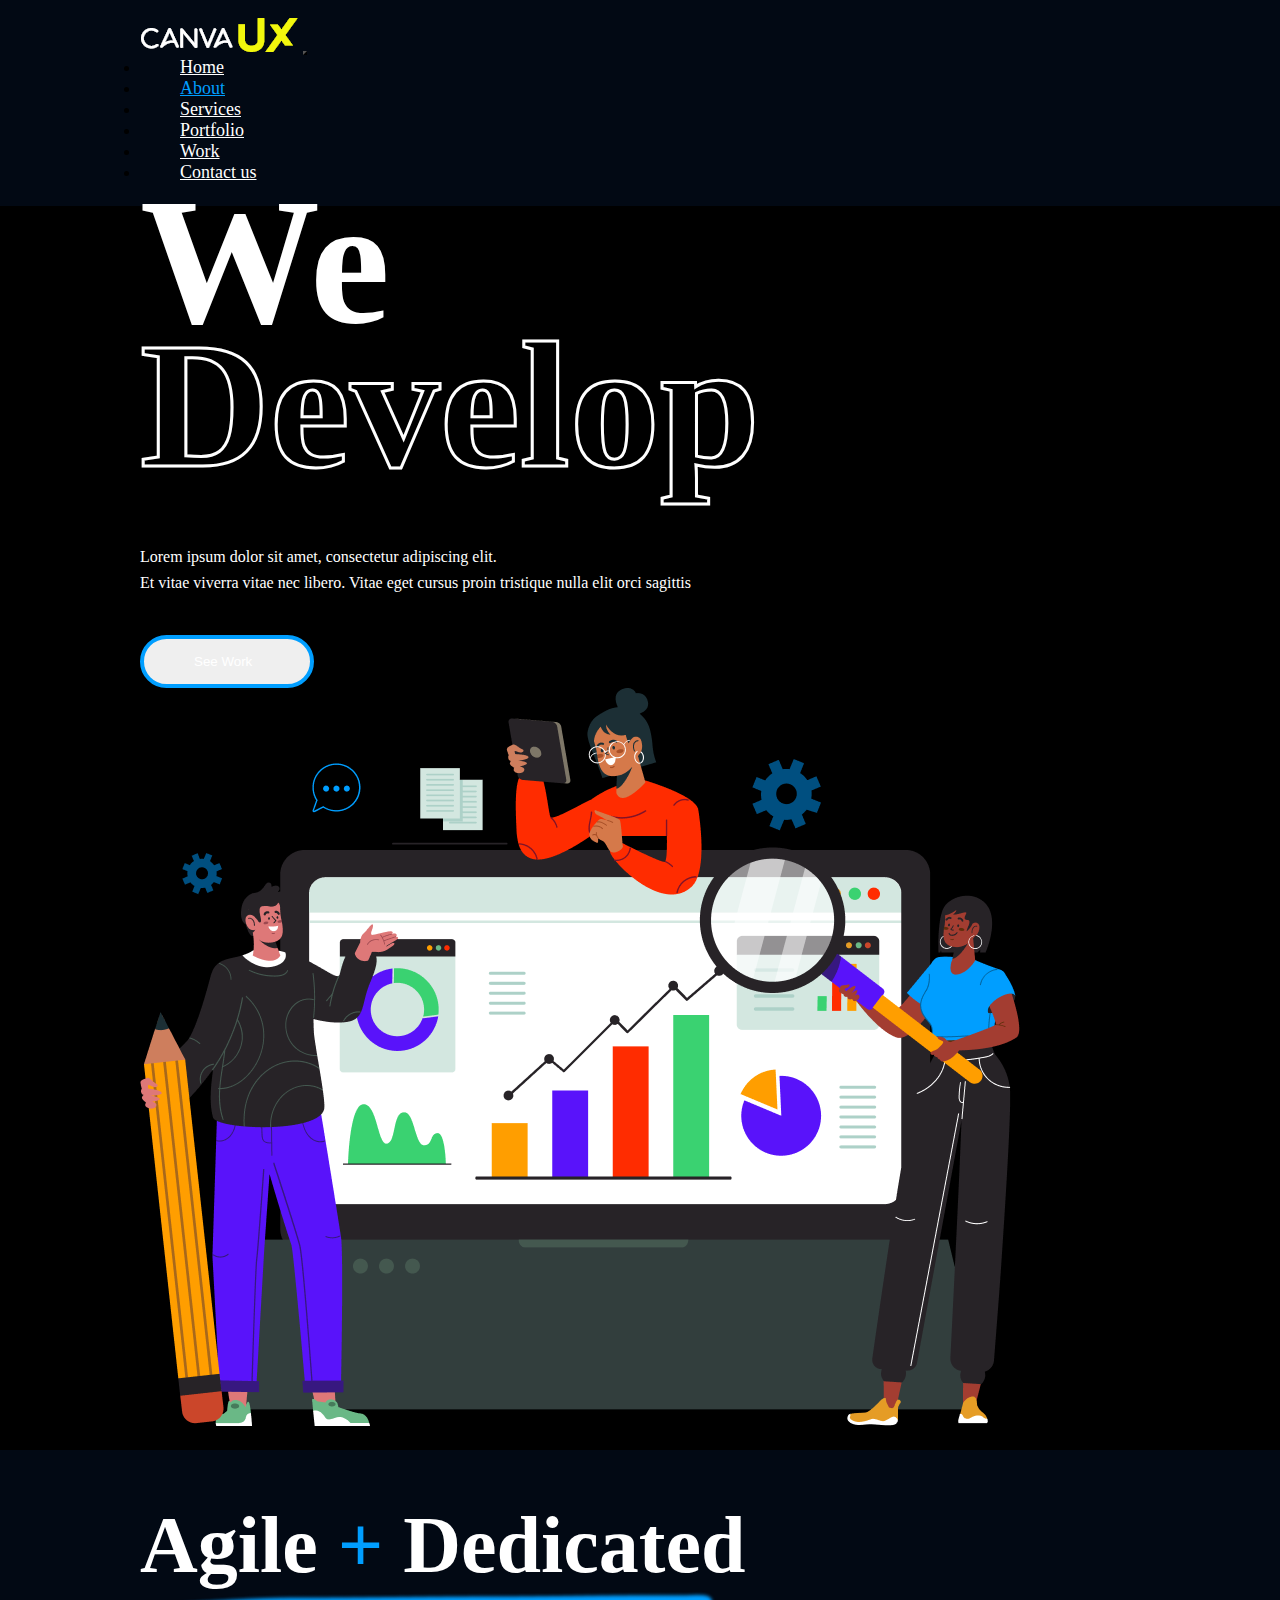
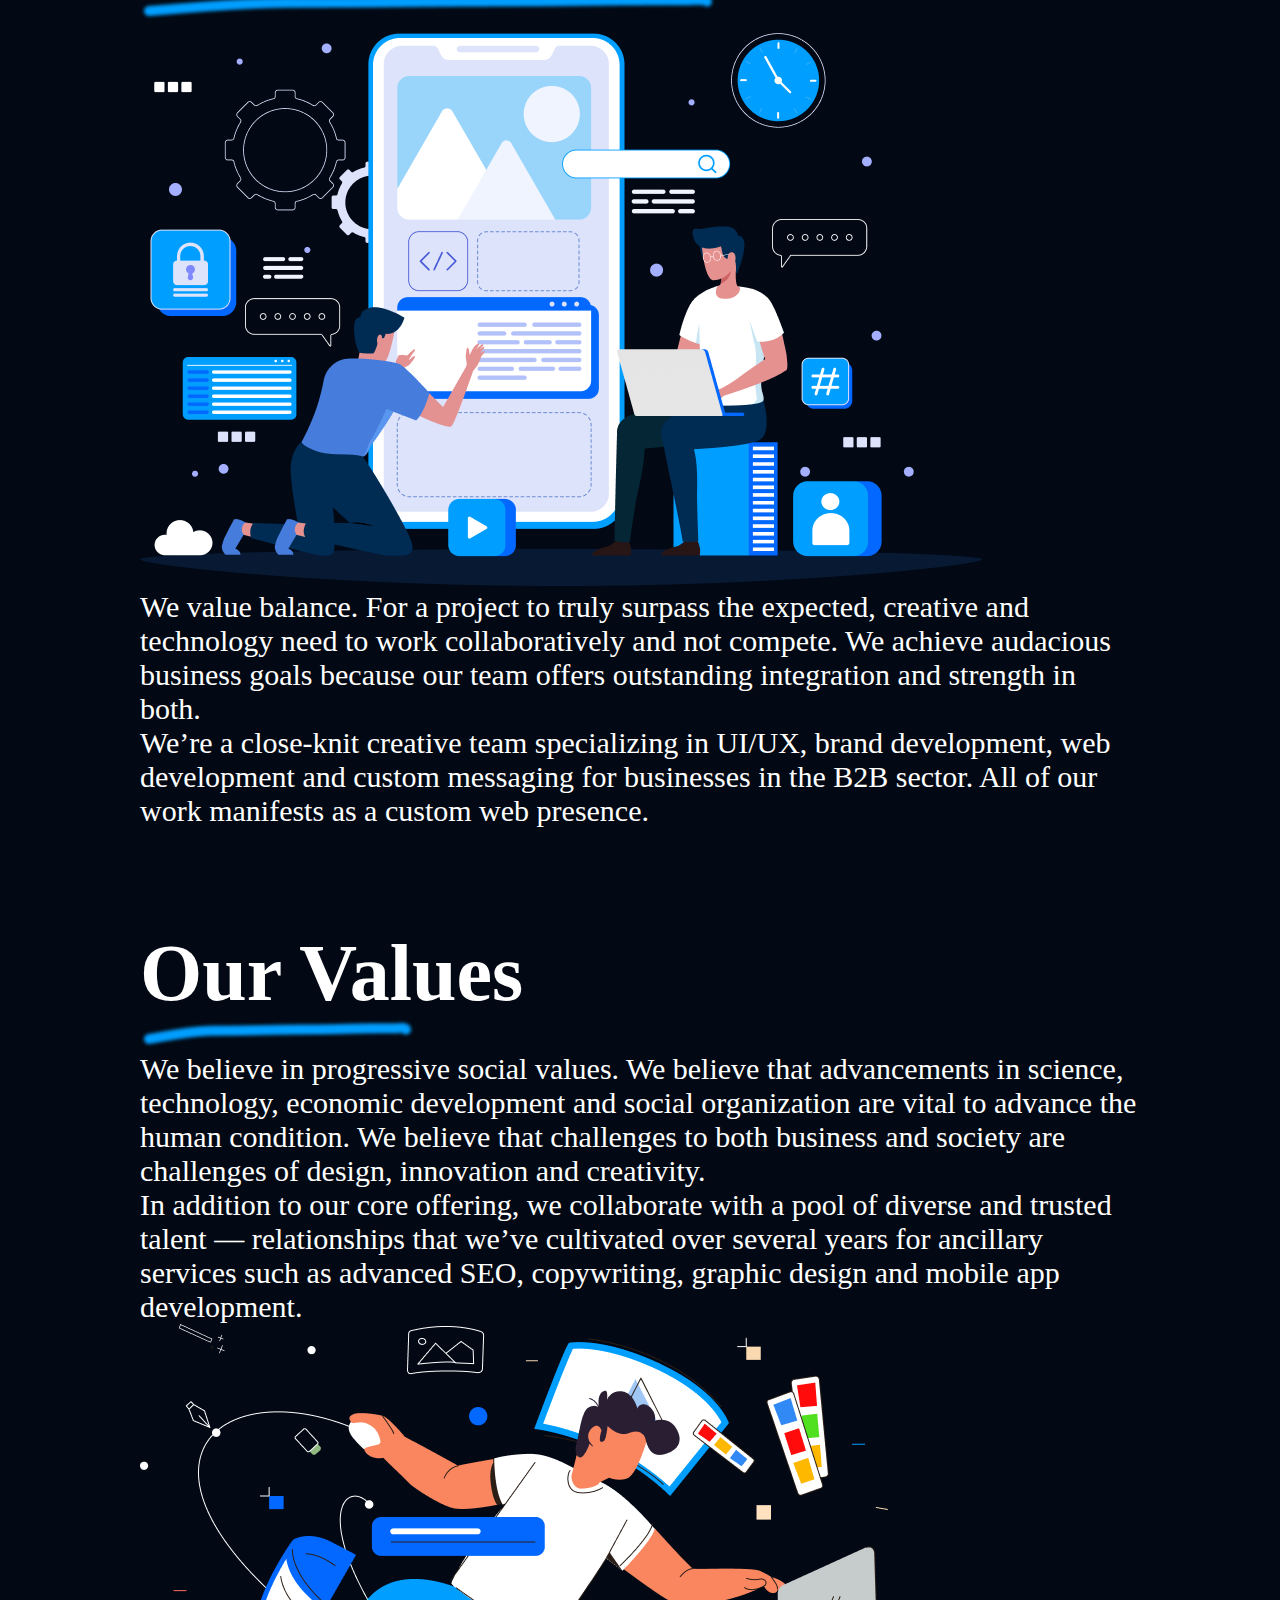
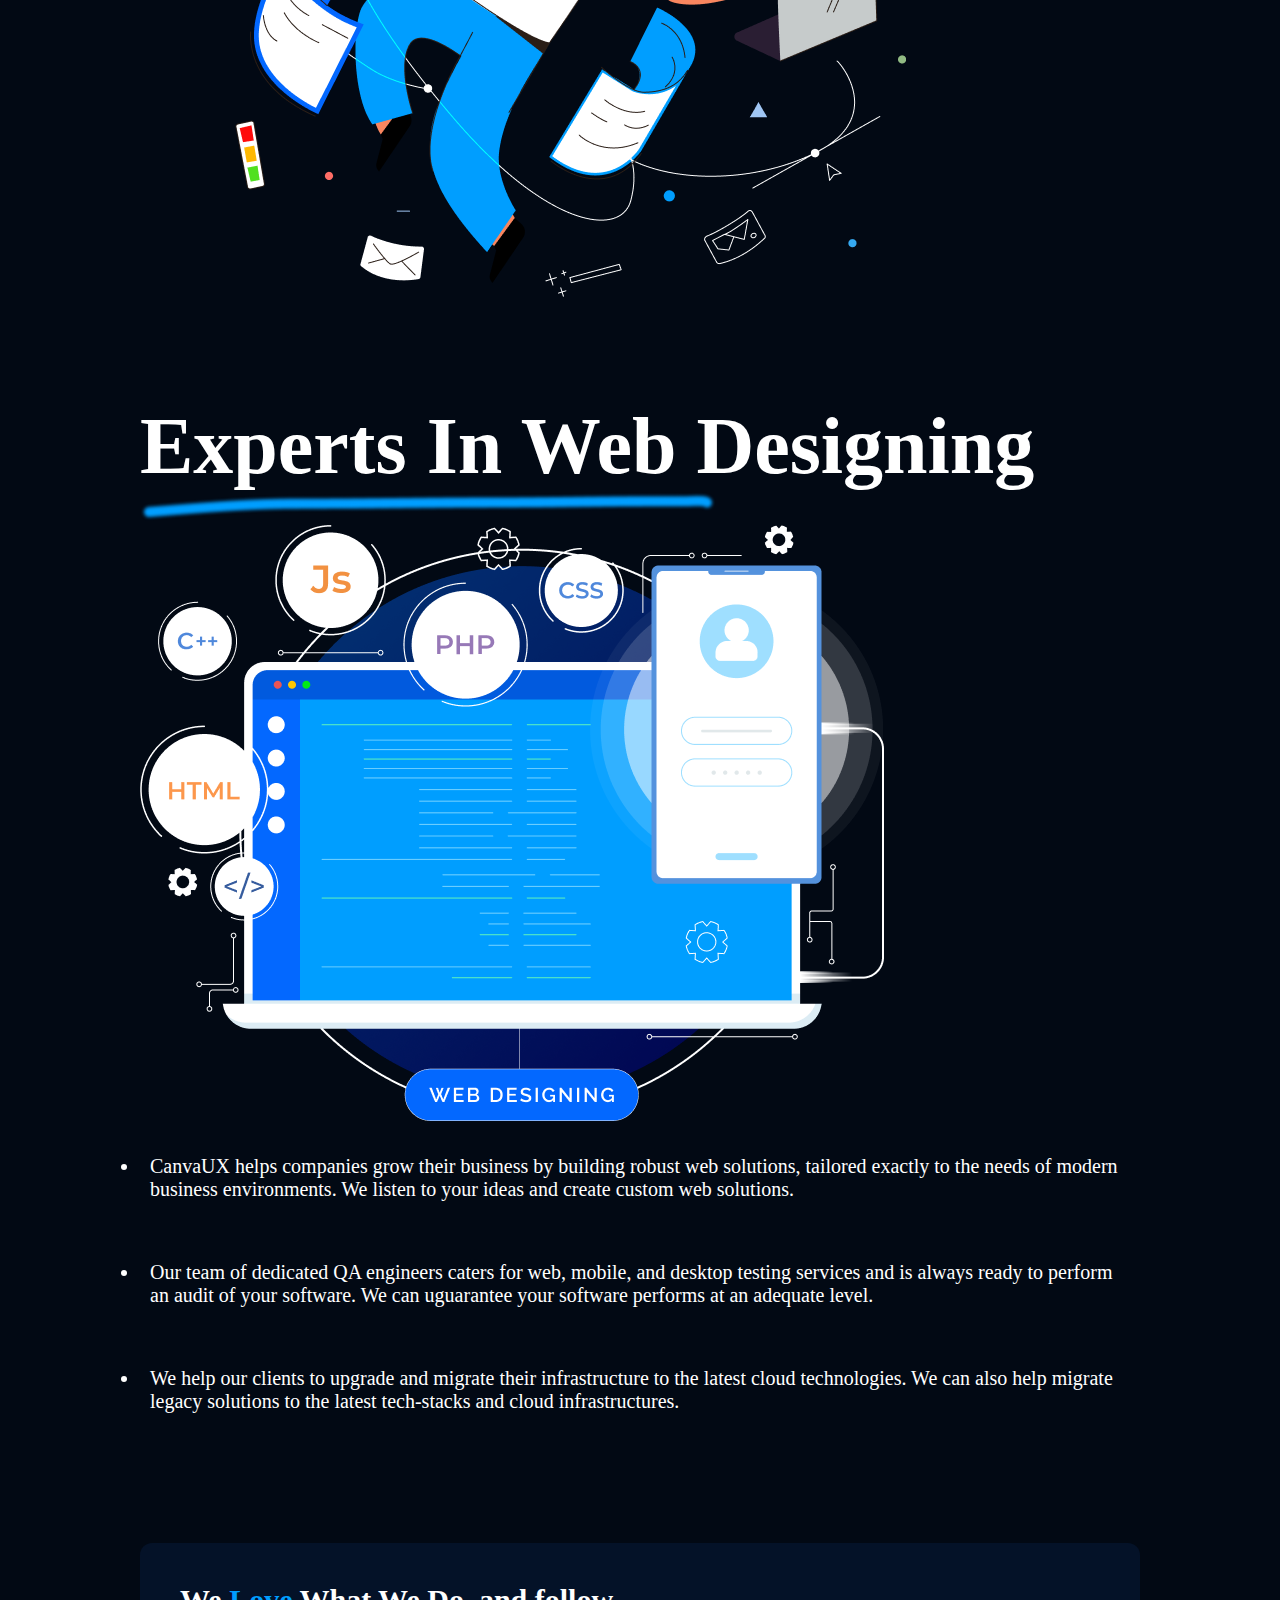
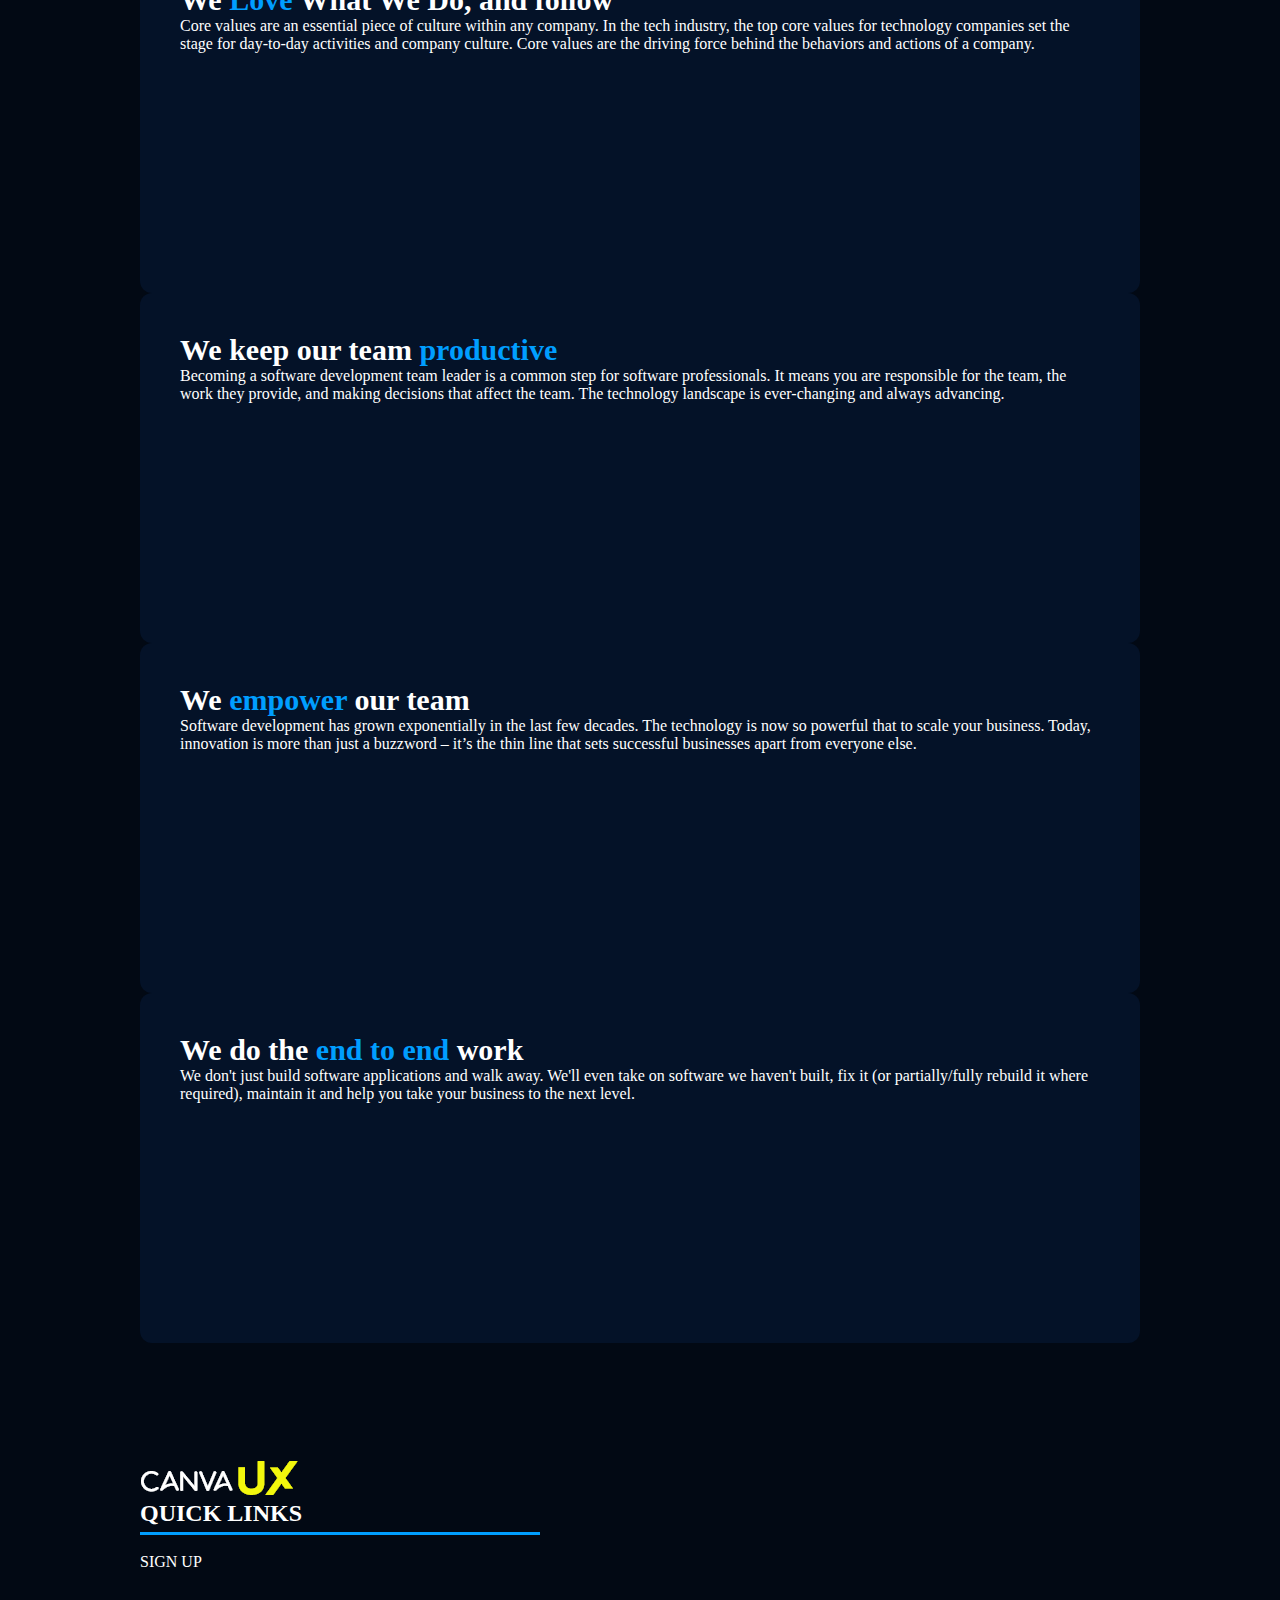
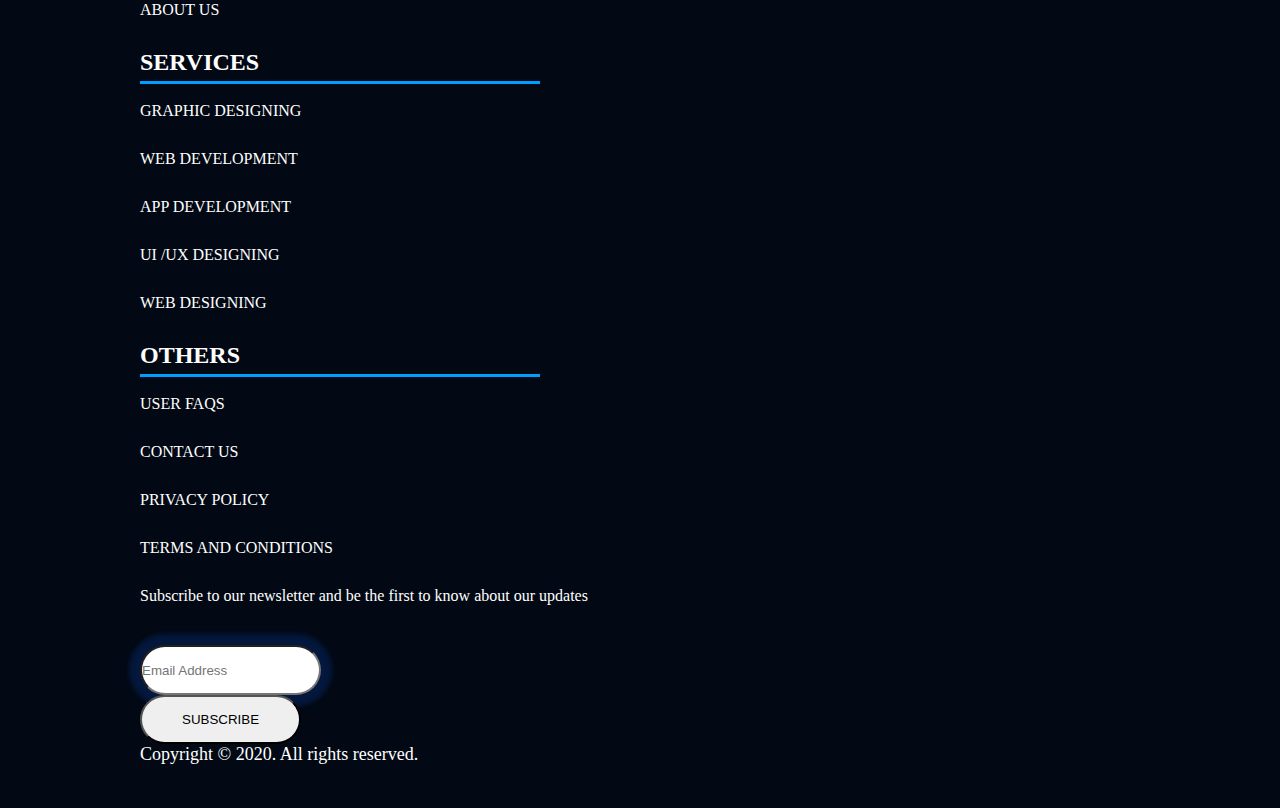
<file: about.html>
<!doctype html>
<html lang="en">

<head>
    <!-- Required meta tags -->
    <meta charset="utf-8">
    <meta name="viewport" content="width=device-width, initial-scale=1">

    <!-- Bootstrap CSS -->
    <link href="https://cdn.jsdelivr.net/npm/bootstrap@5.0.2/dist/css/bootstrap.min.css" rel="stylesheet"
        integrity="sha384-EVSTQN3/azprG1Anm3QDgpJLIm9Nao0Yz1ztcQTwFspd3yD65VohhpuuCOmLASjC" crossorigin="anonymous">
    <link rel="stylesheet" href="https://pro.fontawesome.com/releases/v5.10.0/css/all.css"
        integrity="sha384-AYmEC3Yw5cVb3ZcuHtOA93w35dYTsvhLPVnYs9eStHfGJvOvKxVfELGroGkvsg+p" crossorigin="anonymous" />
    <link rel="stylesheet" href="css/style.css" />
    <title>Canva About</title>
</head>

<body>
    <!-- Header Start  -->
    <header>
        <div class="container-fluid">
            <div class="row">
                <div class="col-12">
                    <nav class="navbar navbar-expand-xl navbar-light">
                        <div class="container-fluid">
                            <a class="navbar-brand" href="index.html"><img src="images/logo.png" alt="logo"
                                    class="img-fluid"></a>
                            <button class="navbar-toggler" type="button" data-bs-toggle="collapse"
                                data-bs-target="#navbarSupportedContent" aria-controls="navbarSupportedContent"
                                aria-expanded="false" aria-label="Toggle navigation">
                                <span class="navbar-toggler-icon"></span>
                            </button>
                            <div class="collapse navbar-collapse" id="navbarSupportedContent">
                                <ul class="navbar-nav m-auto mb-2 mb-lg-0">
                                    <li class="nav-item">
                                        <a class="nav-link" aria-current="page" href="index.html">Home</a>
                                    </li>
                                    <li class="nav-item">
                                        <a class="nav-link active" href="about.html">About</a>
                                    </li>
                                    <li class="nav-item">
                                        <a class="nav-link" href="services.html">Services</a>
                                    </li>
                                    <li class="nav-item">
                                        <a class="nav-link" href="Portfolio.html">Portfolio</a>
                                    </li>
                                    <li class="nav-item">
                                        <a class="nav-link" href="#">Work</a>
                                    </li>
                                    <li class="nav-item">
                                        <a class="nav-link" href="#"> Contact us</a>
                                    </li>
                                </ul>
                                <div class="icon-header">
                                    <a href="#"> <i class="fab fa-linkedin-in"></i></a>
                                    <a href="#"> <i class="fab fa-instagram"></i></a>
                                    <a href="#"> <i class="fab fa-facebook-f"></i></a>
                                </div>
                            </div>
                        </div>
                    </nav>
                </div>
            </div>
        </div>
    </header>
    <!-- Header end  -->
    <!-- Banner section Start -->
    <Section class="section">
        <div class="container-fluid">
            <div class="row">
                <div class="col-12 col-md-6 d-flex  align-items-center">
                    <div class="content-banner">
                        <h1>We</h1>
                        <h4>Develop</h4>
                        <p>Lorem ipsum dolor sit amet, consectetur adipiscing elit. <br>
                            Et vitae viverra vitae nec libero. Vitae eget cursus proin tristique nulla elit orci
                            sagittis</p>
                        <button type="button" class="btn">See Work &nbsp; <i
                                class="fas fa-chevron-circle-right"></i></button>
                    </div>
                </div>
                <div class="col-12 col-md-6"><img src="images/about-banner.png" alt="about-banner"
                        class="img-fluid mt-5 pt-5 mb-4"></div>
            </div>
        </div>
    </Section>
    <!-- Banner section end  -->

    <!-- about section start  -->
    <section>
        <div class="container-fluid">
            <div class="row about-sec">
                <div class="col-12  text-center mb-5">
                    <h2>Agile <span>+</span> Dedicated</h2>
                    <span><img src="images/icon-centent.png" alt="icon-centent" <img class="img-fluid" src="img-fluids"
                            alt=""></span>
                </div>
                <div class="col-12 col-md-6 my-5">
                    <div>
                        <img src="images/sec-img-about.png" alt="about-sec-img" class="img-fluid">
                    </div>
                </div>
                <div class="col-12 col-md-6 d-flex align-items-center">
                    <div>
                        <p>We value balance. For a project to truly surpass the expected, creative
                            and technology need to work collaboratively and not compete.
                            We achieve audacious business goals because our team offers
                            outstanding integration and strength in both. <br>

                            We’re a close-knit creative team specializing in UI/UX, brand development, web development
                            and custom messaging for businesses in the B2B sector. All of our work manifests as a custom
                            web presence.</p>
                    </div>
                </div>
            </div>
        </div>
    </section>
    <section>
        <div class="container-fluid">
            <div class="row about-sec">
                <div class="col-12  text-center mb-5">
                    <h2>Our Values</h2>
                    <span><img src="images/iocn-centent-1.png" alt="icon-centent" class="img-fluid"></span>
                </div>
                <div class="col-12 col-md-6 d-flex align-items-center">
                    <div>
                        <p>We believe in progressive social values. We believe that advancements in science, technology,
                            economic development and social organization are vital to advance the human condition. We
                            believe that challenges to both business and society are challenges of design, innovation
                            and creativity.
                            <br>
                            In addition to our core offering, we collaborate with a pool of diverse and trusted talent —
                            relationships that we’ve cultivated over several years for ancillary services such as
                            advanced SEO, copywriting, graphic design and mobile app development.
                        </p>
                    </div>
                </div>
                <div class="col-12 col-md-6 my-5">
                    <div>
                        <img src="images/tr-img.png" alt="about-tr-img" class="img-fluid">
                    </div>
                </div>
            </div>
        </div>
    </section>


    <section>
        <div class="container-fluid">
            <div class="row about-sec">
                <div class="col-12  text-center mb-5">
                    <h2>Experts In
                        Web Designing</h2>
                    <span><img src="images/icon-centent.png" alt="icon-centent" <img class="img-fluid" src="img-fluids"
                            alt=""></span>
                </div>
                <div class="col-12 col-md-6 my-5">
                    <div>
                        <img src="images/fr-img.png" alt="about-fr-img" class="img-fluid">
                    </div>
                </div>
                <div class="col-12 col-md-6 d-flex align-items-center ">
                    <div class="point-centent">

                        <ul>
                            <li>
                                CanvaUX helps companies grow their business by building robust web solutions, tailored
                                exactly to the needs of modern business environments. We listen to your ideas and create
                                custom web solutions.
                            </li>
                            <li>
                                Our team of dedicated QA engineers caters for web, mobile, and desktop testing services
                                and is always ready to perform an audit of your software. We can uguarantee your
                                software performs at an adequate level.
                            </li>
                            <li>
                                We help our clients to upgrade and migrate their infrastructure to the latest cloud
                                technologies. We can also help migrate legacy solutions to the latest tech-stacks and
                                cloud infrastructures.
                            </li>
                        </ul>

                    </div>
                </div>
            </div>
        </div>
    </section>
    <!-- about section end  -->


    <!-- about card section start  -->
    <section>
        <div class="container-fluid">
            <div class="row card-section-about">
                <div class="col-12 col-md-6 col-xl-3">
                    <div class="about-card text-center">
                        <h4>We <span> Love</span> What
                            We Do, and follow</h4>
                        <p>Core values are an essential piece of culture within any company. In the tech industry, the
                            top core values for technology companies set the stage for day-to-day activities and company
                            culture. Core values are the driving force behind the behaviors and actions of a company.
                        </p>
                    </div>
                </div>
                <div class="col-12 col-md-6 col-xl-3">
                    <div class="about-card text-center">
                        <h4>We keep our
                            team <span> productive</span></h4>
                        <p>Becoming a software development team leader is a common step for software professionals. It
                            means you are responsible for the team, the work they provide, and making decisions that
                            affect the team. The technology landscape is ever-changing and always advancing.
                        </p>
                    </div>
                </div>
                <div class="col-12 col-md-6 col-xl-3">
                    <div class="about-card text-center">
                        <h4>We <span> empower</span>
                            our team</h4>
                        <p>Software development has grown exponentially in the last few decades. The technology is now
                            so powerful that to scale your business. Today, innovation is more than just a buzzword –
                            it’s the thin line that sets successful businesses apart from everyone else.
                        </p>
                    </div>
                </div>
                <div class="col-12 col-md-6 col-xl-3">
                    <div class="about-card text-center">
                        <h4>We do the
                            <span> end to end</span> work
                        </h4>
                        <p>We don't just build software applications and walk away. We'll even take on software we
                            haven't built, fix it (or partially/fully rebuild it where required), maintain it and help
                            you take your business to the next level.
                        </p>
                    </div>
                </div>
            </div>
        </div>
    </section>
    <!-- about card section end  -->

    <!-- footer section start  -->
    <footer>
        <div class="container-fluid">
            <div class="row">
                <div class="col-12 col-sm-3  col-lg-3 col-xl-2"> <img src="images/logo.png" alt="logo"
                        class="img-fluid"></div>
                <div class="col-12 col-sm-3  col-lg-3 col-xl-2">
                    <div class="footer-link">
                        <h4>Quick Links</h4>
                        <br>
                        <h5><a href="#">Sign Up</a></h5>
                        <h5><a href="#">About Us</a></h5>
                    </div>
                </div>
                <div class="col-12 col-sm-3  col-lg-3 col-xl-2">
                    <div class="footer-link">
                        <h4>Services</h4>
                        <br>
                        <h5><a href="#">Graphic Designing</a></h5>
                        <h5><a href="#">Web Development</a></h5>
                        <h5><a href="#">App Development</a></h5>
                        <h5><a href="#">UI /UX Designing</a></h5>
                        <h5><a href="#">WEB DESIGNING</a></h5>
                    </div>
                </div>
                <div class="col-12 col-sm-3  col-lg-3 col-xl-2">
                    <div class="footer-link">
                        <h4>Others</h4>
                        <br>
                        <h5><a href="#">User FAQs</a></h5>
                        <h5><a href="#">Contact Us</a></h5>
                        <h5><a href="#">Privacy Policy</a></h5>
                        <h5><a href="#">Terms and Conditions</a></h5>
                    </div>
                </div>
                <div class="col-12  col-xl-4">
                    <div class="footer-link">
                        <p>Subscribe to our newsletter and be the first to know about our updates</p>
                        <form>
                            <div class="row">
                                <div class="col-12 col-md-7">
                                    <div class="mb-3">
                                        <input type="email" class="form-control" id="exampleInputEmail1"
                                            aria-describedby="emailHelp" placeholder="Email Address">
                                    </div>
                                </div>
                                <div class="col-12 col-md-4">
                                    <button type="submit" class="btn btn-primary">SUBSCRIBE</button>
                                </div>
                            </div>
                        </form>
                    </div>
                </div>
                <div class="col-12 border-top">
                    <div class="row">
                        <div class="col-12 col-md-6 copyright mt-4">
                            <p> Copyright © 2020. All rights reserved.</p>
                        </div>
                        <div class="col-12 col-md-6 d-flex justify-content-end mt-4">
                            <div class="footer-icon">
                                <a href="#"> <i class="fab fa-linkedin-in"></i></a>
                                <a href="#"> <i class="fab fa-instagram"></i></a>
                                <a href="#"> <i class="fab fa-facebook-f"></i></a>
                            </div>
                        </div>
                    </div>
                </div>
            </div>
        </div>
    </footer>
    <!-- footer section end  -->






    <!-- Option 1: Bootstrap Bundle with Popper -->
    <script src="https://cdn.jsdelivr.net/npm/bootstrap@5.0.2/dist/js/bootstrap.bundle.min.js"
        integrity="sha384-MrcW6ZMFYlzcLA8Nl+NtUVF0sA7MsXsP1UyJoMp4YLEuNSfAP+JcXn/tWtIaxVXM"
        crossorigin="anonymous"></script>
</body>

</html>
</file>
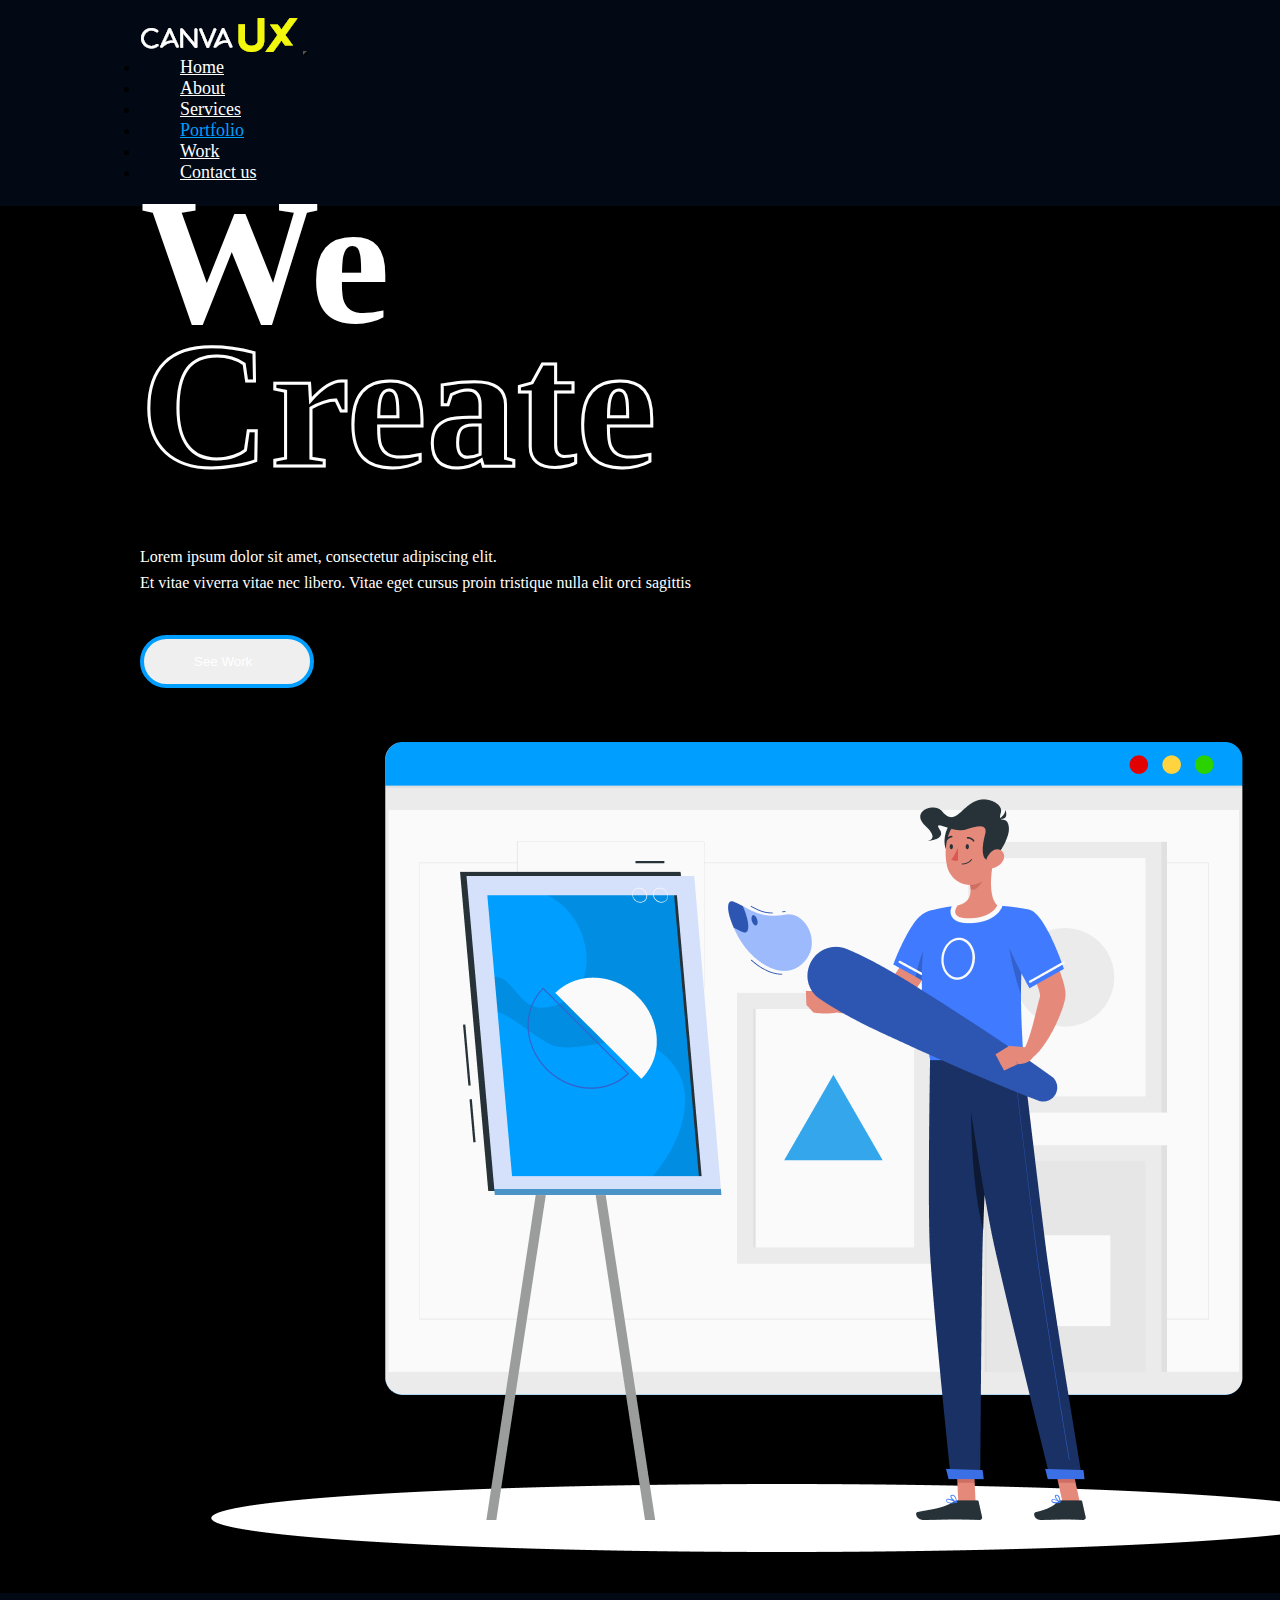
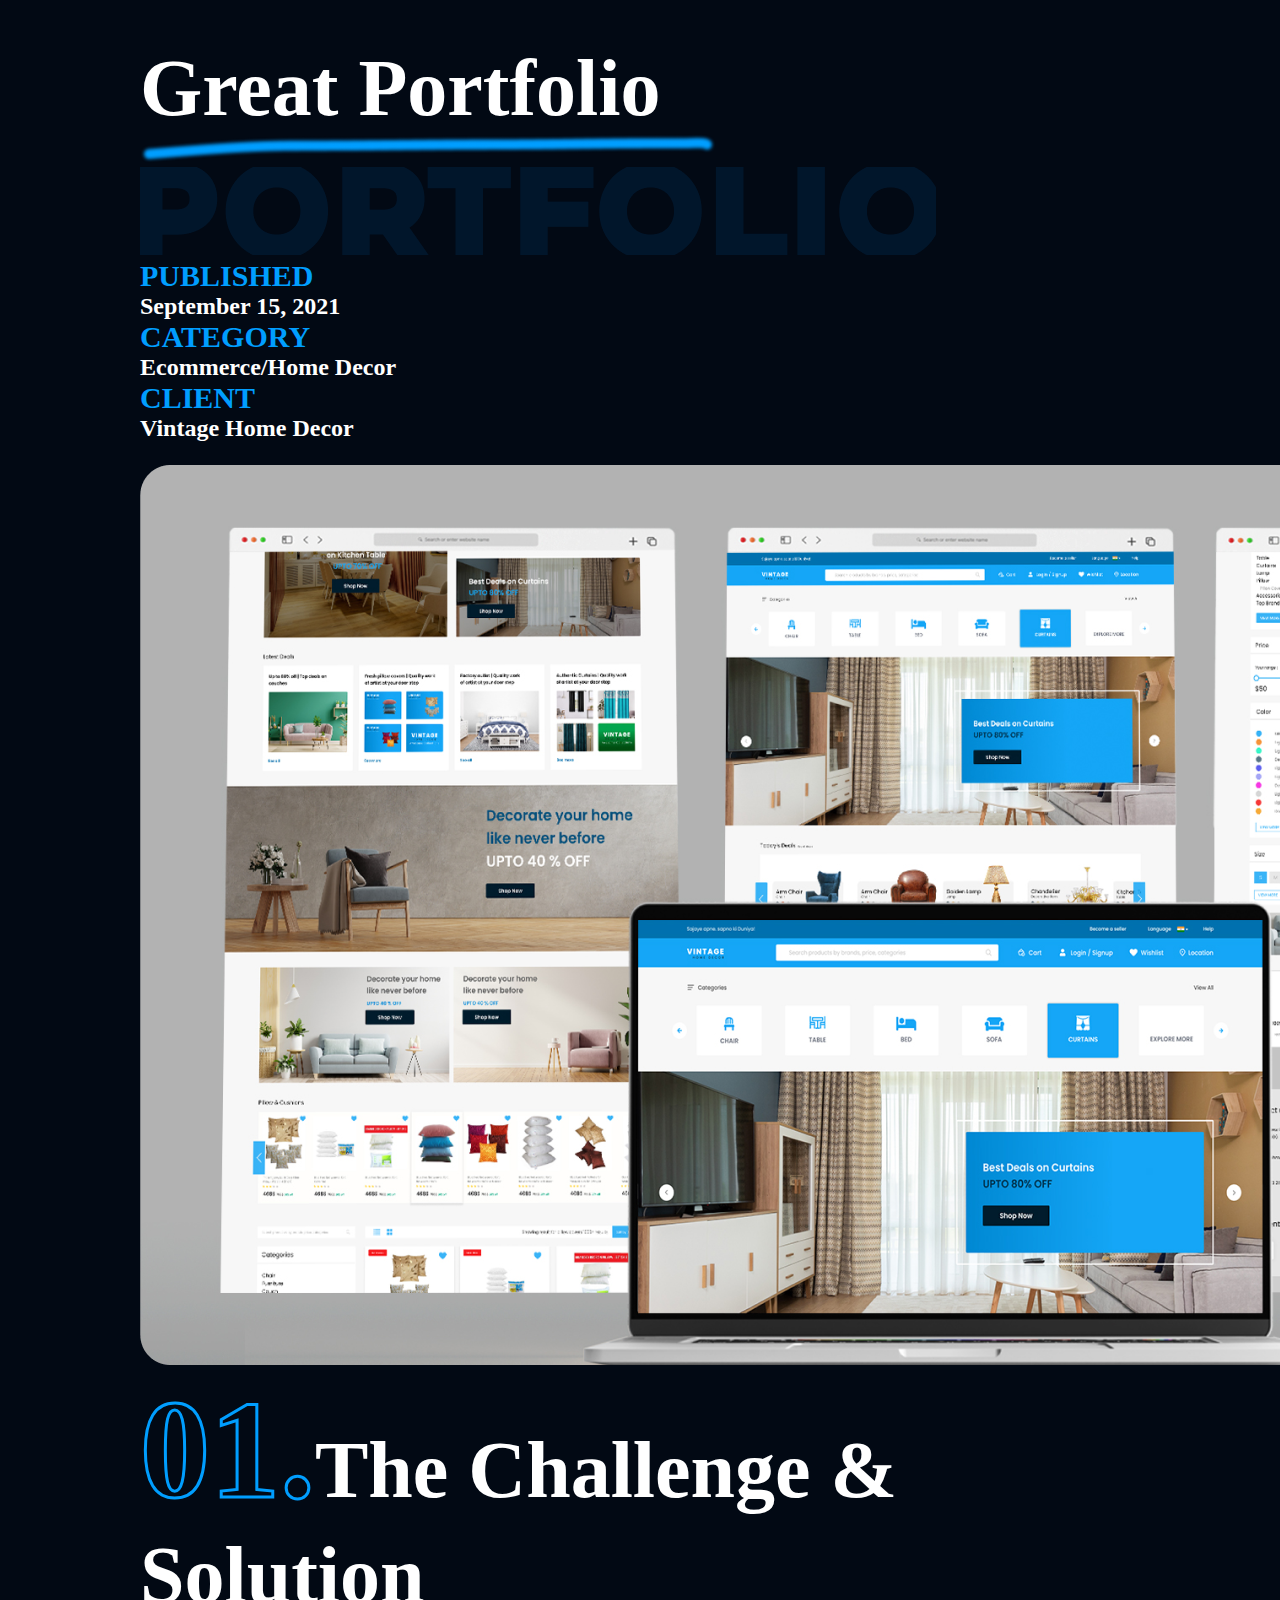
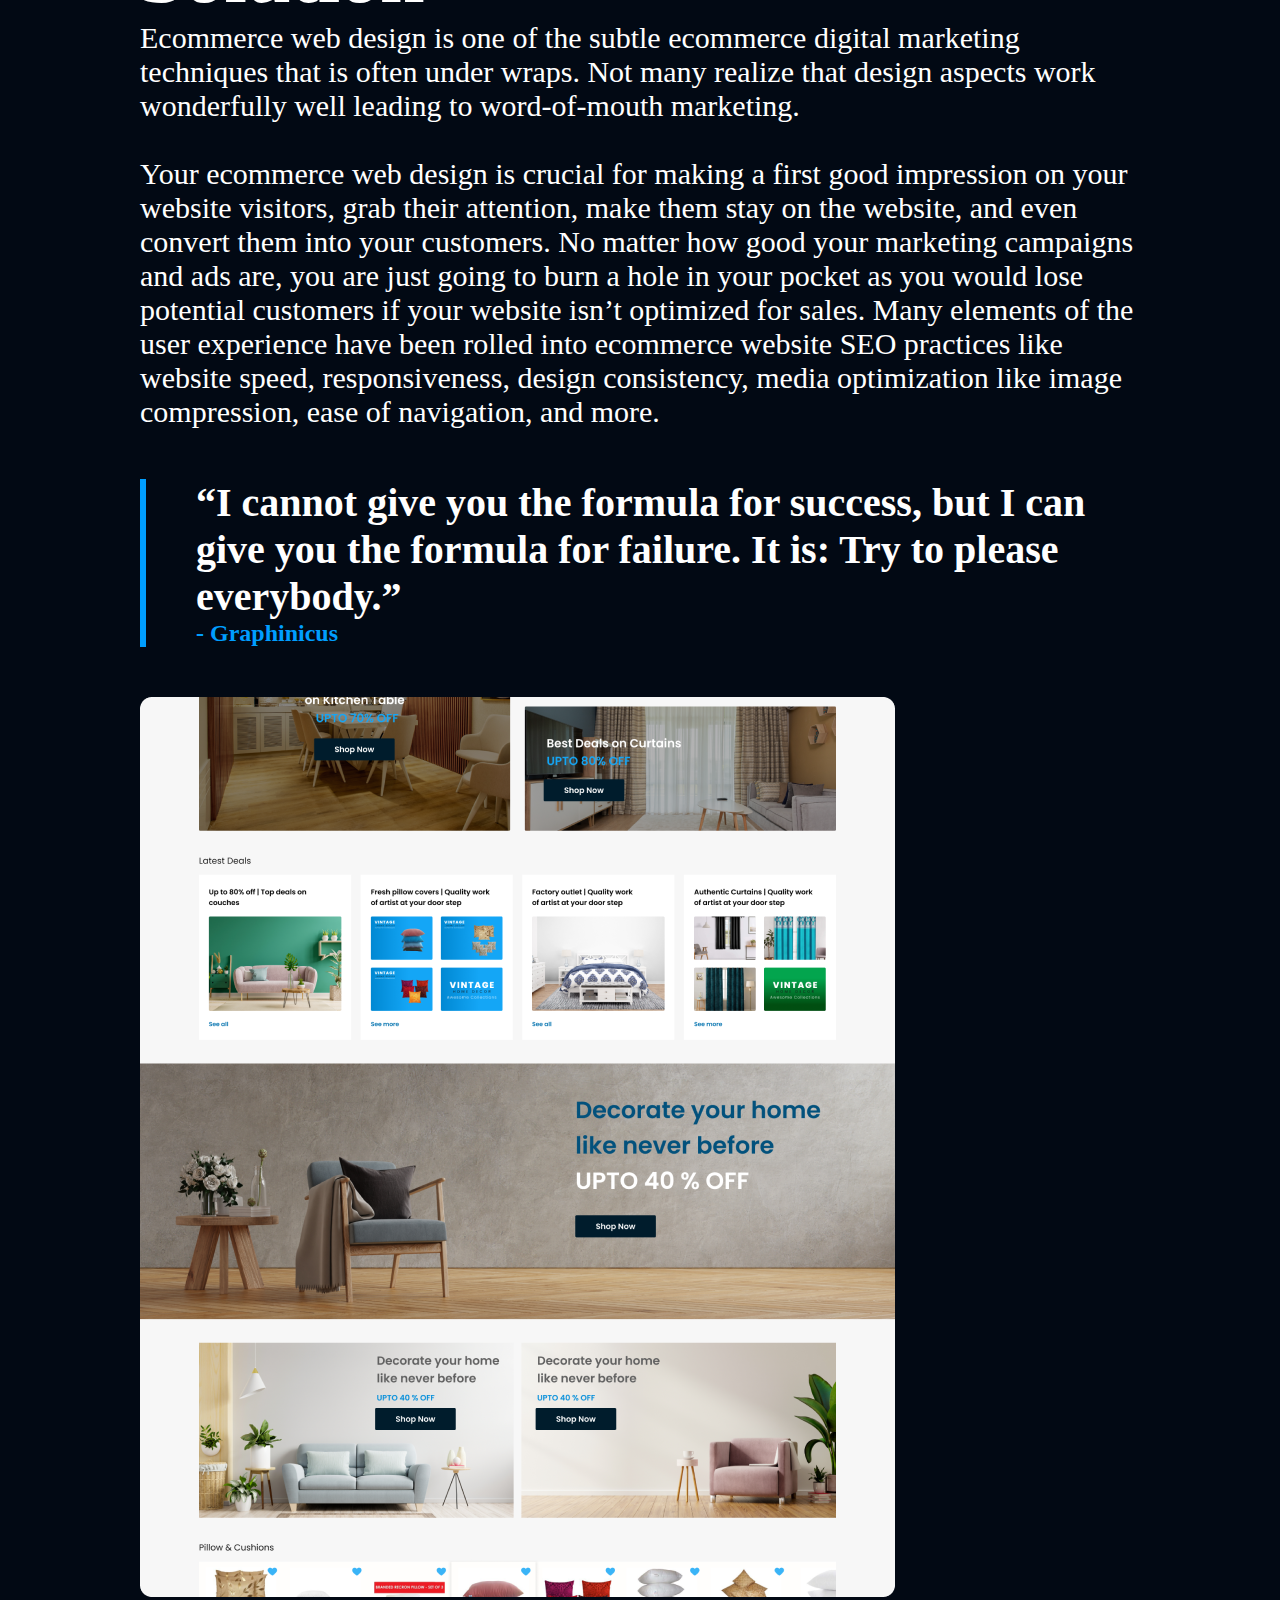
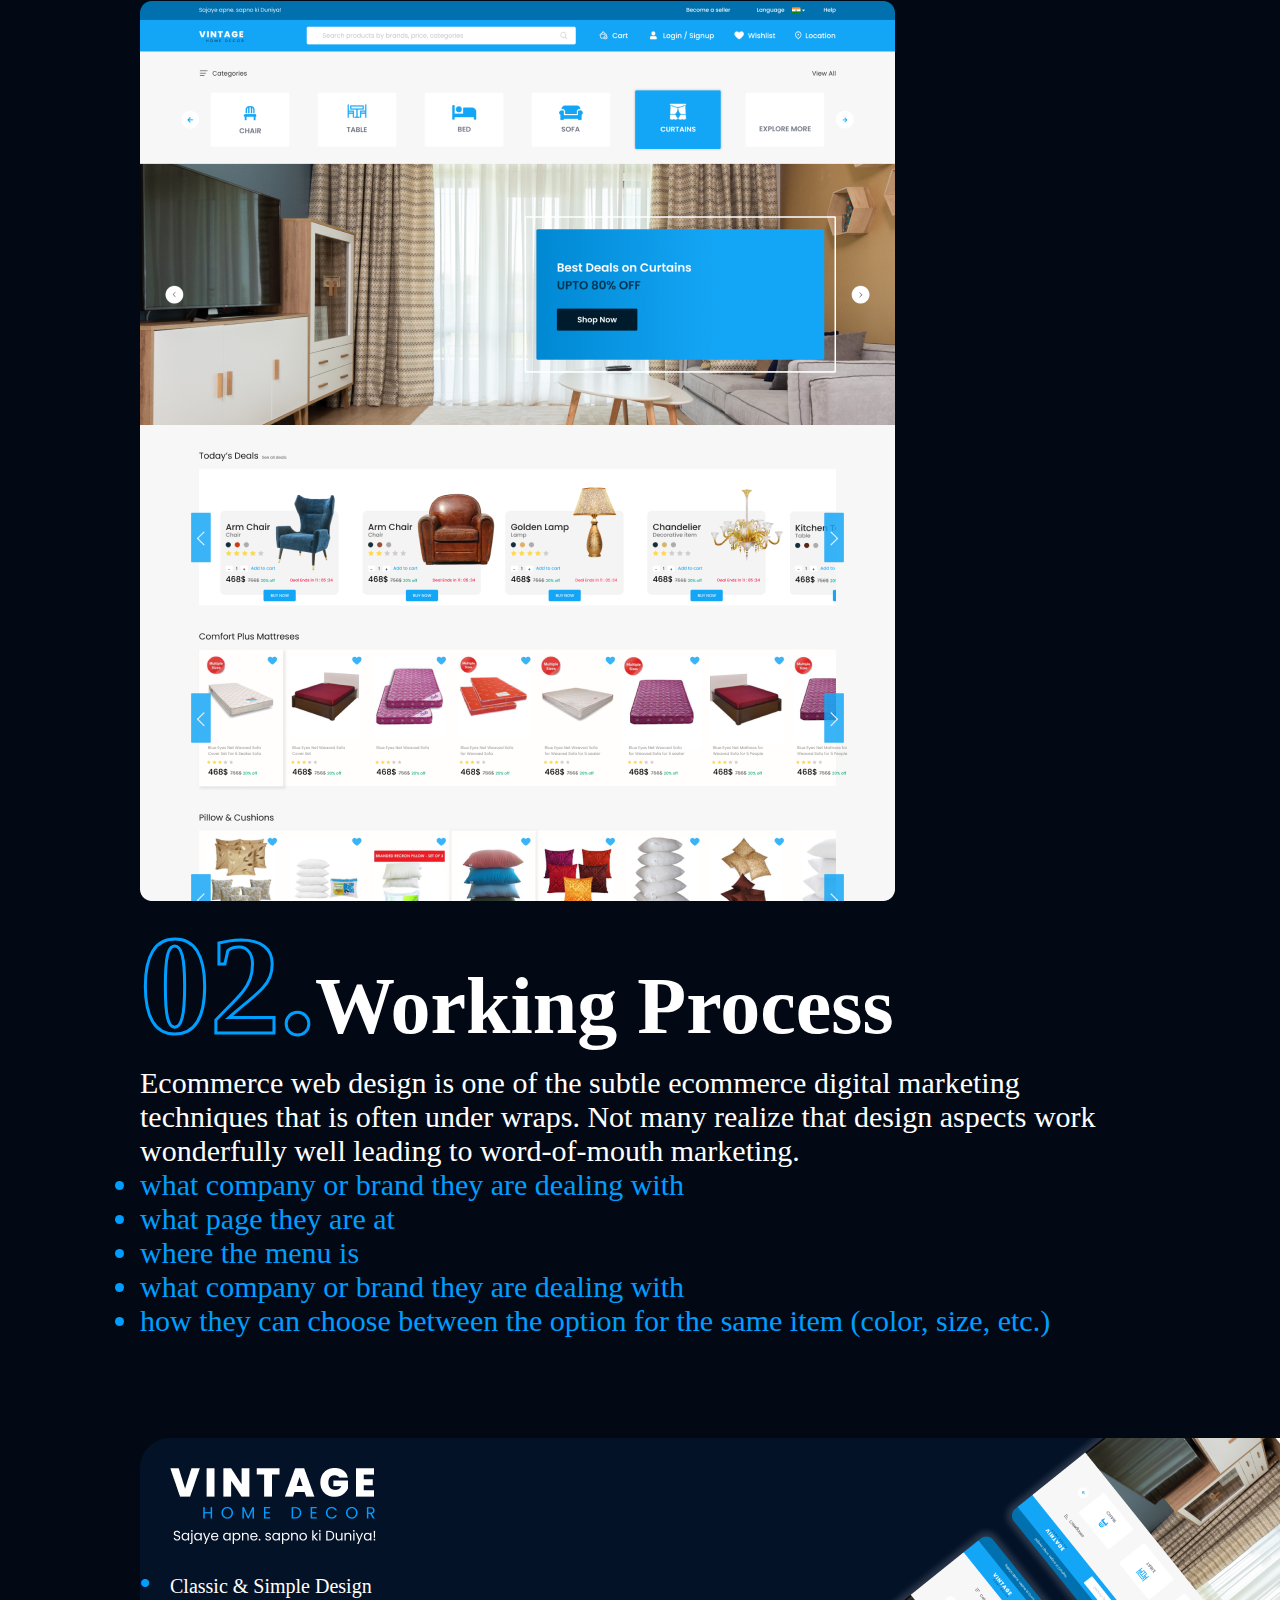
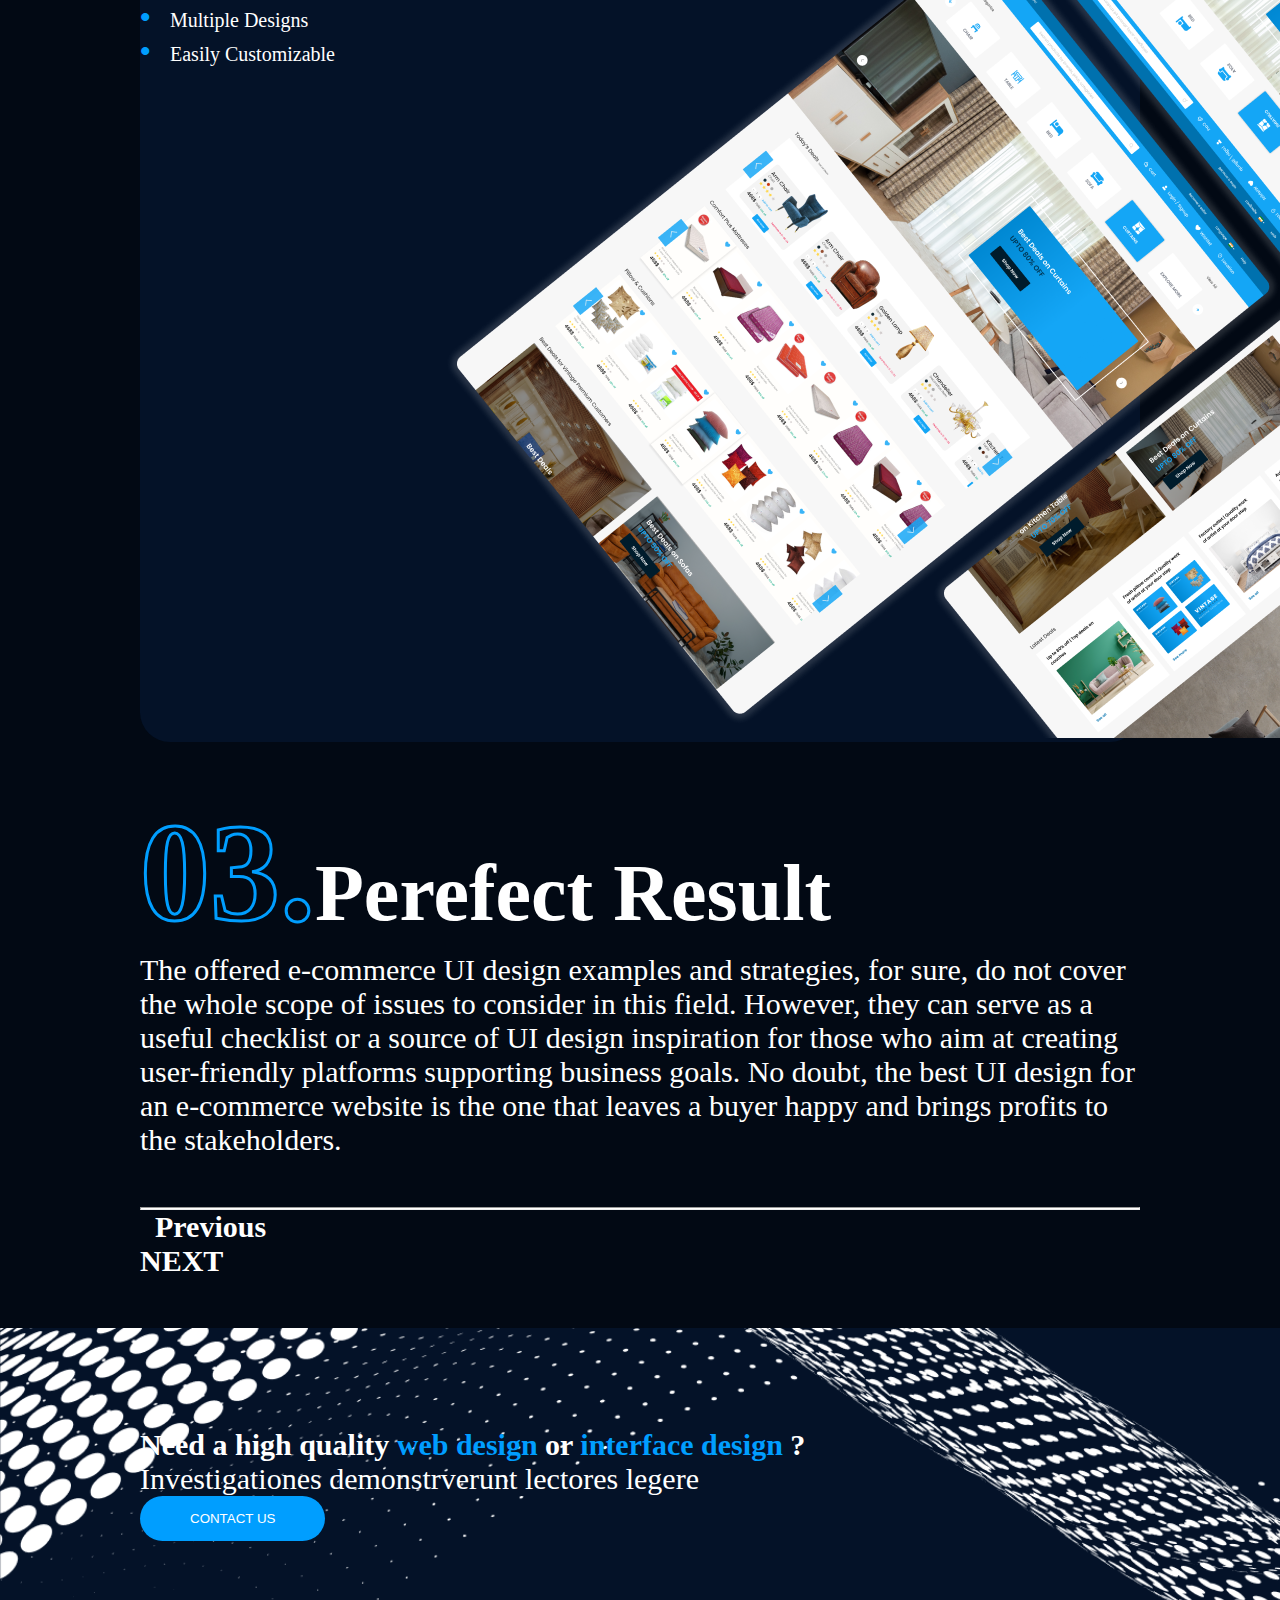
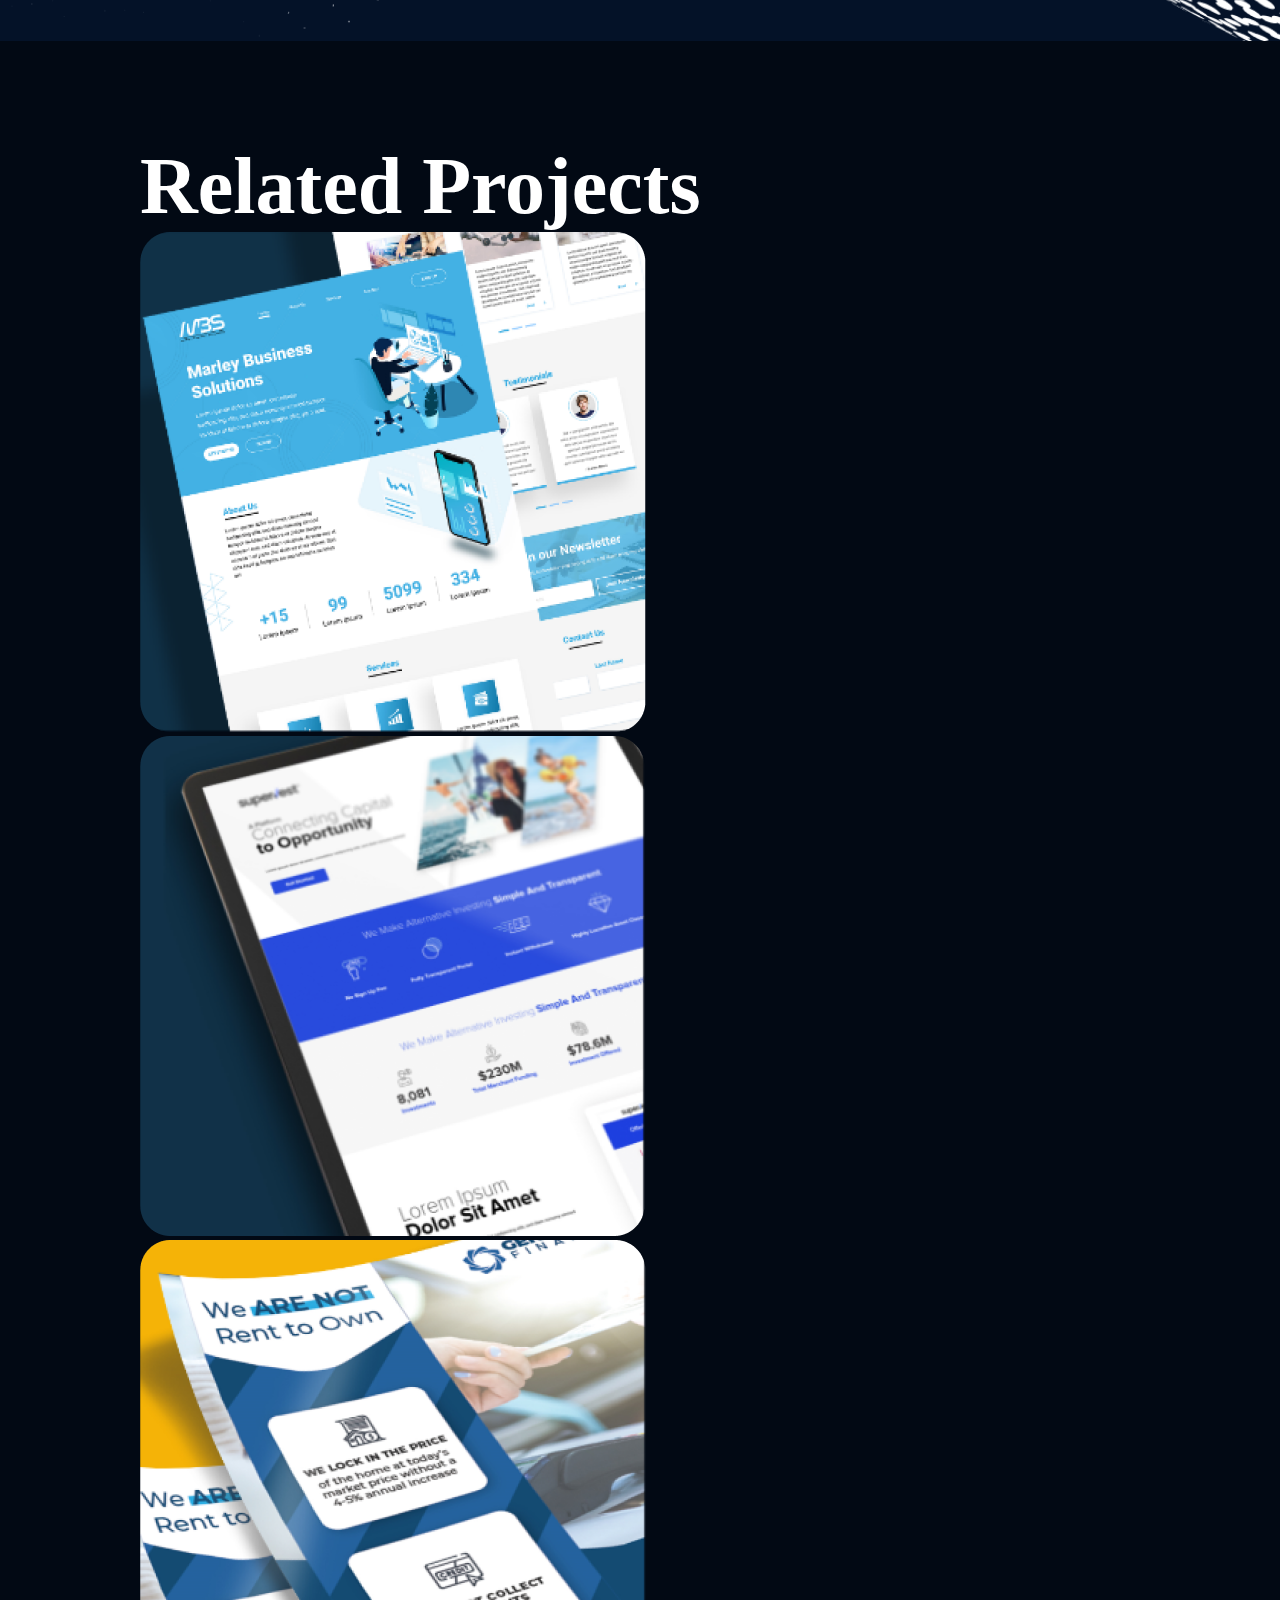
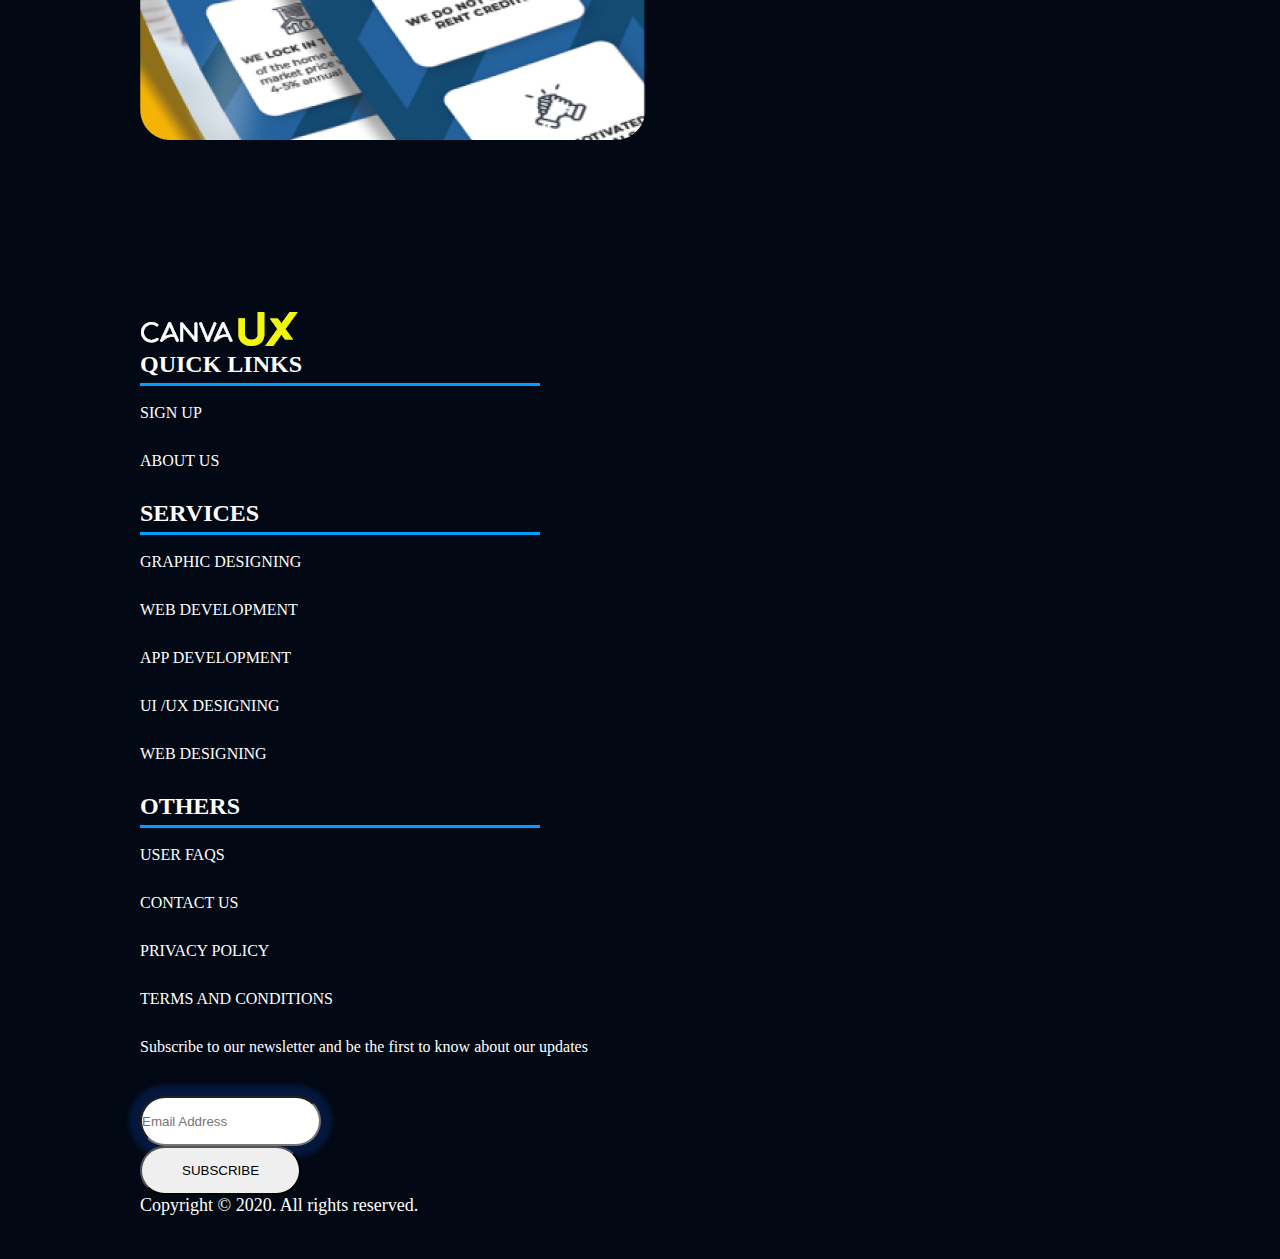
<file: Portfolio.html>
<!doctype html>
<html lang="en">

<head>
    <!-- Required meta tags -->
    <meta charset="utf-8">
    <meta name="viewport" content="width=device-width, initial-scale=1">

    <!-- Bootstrap CSS -->
    <link href="https://cdn.jsdelivr.net/npm/bootstrap@5.0.2/dist/css/bootstrap.min.css" rel="stylesheet"
        integrity="sha384-EVSTQN3/azprG1Anm3QDgpJLIm9Nao0Yz1ztcQTwFspd3yD65VohhpuuCOmLASjC" crossorigin="anonymous">
    <link rel="stylesheet" href="https://pro.fontawesome.com/releases/v5.10.0/css/all.css"
        integrity="sha384-AYmEC3Yw5cVb3ZcuHtOA93w35dYTsvhLPVnYs9eStHfGJvOvKxVfELGroGkvsg+p" crossorigin="anonymous" />
    <link rel="stylesheet" href="css/style.css" />
    <title>Canva Portfolio</title>
</head>

<body>
    <!-- Header Start  -->
    <header>
        <div class="container-fluid">
            <div class="row">
                <div class="col-12">
                    <nav class="navbar navbar-expand-xl navbar-light">
                        <div class="container-fluid">
                            <a class="navbar-brand" href="index.html"><img src="images/logo.png" alt="logo"
                                    class="img-fluid"></a>
                            <button class="navbar-toggler" type="button" data-bs-toggle="collapse"
                                data-bs-target="#navbarSupportedContent" aria-controls="navbarSupportedContent"
                                aria-expanded="false" aria-label="Toggle navigation">
                                <span class="navbar-toggler-icon"></span>
                            </button>
                            <div class="collapse navbar-collapse" id="navbarSupportedContent">
                                <ul class="navbar-nav m-auto mb-2 mb-lg-0">
                                    <li class="nav-item">
                                        <a class="nav-link" aria-current="page" href="index.html">Home</a>
                                    </li>
                                    <li class="nav-item">
                                        <a class="nav-link" href="about.html">About</a>
                                    </li>
                                    <li class="nav-item">
                                        <a class="nav-link" href="services.html">Services</a>
                                    </li>
                                    <li class="nav-item">
                                        <a class="nav-link active" href="Portfolio.html">Portfolio</a>
                                    </li>
                                    <li class="nav-item">
                                        <a class="nav-link" href="#">Work</a>
                                    </li>
                                    <li class="nav-item">
                                        <a class="nav-link" href="#"> Contact us</a>
                                    </li>
                                </ul>
                                <div class="icon-header">
                                    <a href="#"> <i class="fab fa-linkedin-in"></i></a>
                                    <a href="#"> <i class="fab fa-instagram"></i></a>
                                    <a href="#"> <i class="fab fa-facebook-f"></i></a>
                                </div>
                            </div>
                        </div>
                    </nav>
                </div>
            </div>
        </div>
    </header>
    <!-- Header end  -->
    <!-- Banner section Start -->
    <Section class="section">
        <div class="container-fluid">
            <div class="row">
                <div class="col-12 col-md-6 d-flex  align-items-center">
                    <div class="content-banner">
                        <h1>We</h1>
                        <h4>Create</h4>
                        <p>Lorem ipsum dolor sit amet, consectetur adipiscing elit. <br>
                            Et vitae viverra vitae nec libero. Vitae eget cursus proin tristique nulla elit orci
                            sagittis</p>
                        <button type="button" class="btn">See Work &nbsp; <i
                                class="fas fa-chevron-circle-right"></i></button>
                    </div>
                </div>
                <div class="col-12 col-md-6 mt-5"><img src="images/portfolio.png" alt="Portfolio"
                        class="img-fluid mt-5 pt-5 mb-4"></div>
            </div>
        </div>
    </Section>
    <!-- Banner section end  -->

    <!-- Portfolio section start  -->
    <section>
        <div class="container-fluid">
            <div class="row about-sec">
                <div class="col-12  text-center mb-5">
                    <h2>Great Portfolio</h2>
                    <span><img src="images/icon-centent.png" alt="icon-centent" <img class="img-fluid" src="img-fluids"
                            alt=""></span>
                    <div> <img src="images/port.png" alt="port" class="img-fluid mt-5 py-2"></div>
                </div>
                <div class="col-12 col-md-6 col-xl-3 Portfolio_deta">
                    <div>
                        <h4>PUBLISHED</h4>
                        <h6>September 15, 2021</h6>
                    </div>
                </div>
                <div class="col-12 col-md-6 col-xl-4 Portfolio_deta">
                    <div>
                        <h4>CATEGORY</h4>
                        <h6>Ecommerce/Home Decor</h6>
                    </div>
                </div>
                <div class="col-12 col-md-6 col-xl-3 Portfolio_deta">
                    <div>
                        <h4>CLIENT</h4>
                        <h6>Vintage Home Decor</h6>
                    </div>
                </div>
                <div class="col-12 col-md-6 col-xl-2 Portfolio_deta d-flex justify-content-center align-items-center">
                    <div class="footer-icon">
                        <a href="#"> <i class="fab fa-linkedin-in"></i></a>
                        <a href="#"> <i class="fab fa-instagram"></i></a>
                        <a href="#"> <i class="fab fa-facebook-f"></i></a>
                    </div>
                </div>
                <div class="col-12"><img src="images/design-port-1.png" alt="design-1" class="img-fluid my-5"></div>

                <div class="col-12">
                    <div class="Portfolio_centent_info">
                        <h4><span>01.</span>The Challenge & Solution</h4>
                        <p>Ecommerce web design is one of the subtle ecommerce digital marketing techniques that is
                            often under wraps. Not many realize that design aspects work wonderfully well leading to
                            word-of-mouth marketing.
                            <br> <br>
                            Your ecommerce web design is crucial for making a first good impression on your website
                            visitors, grab their attention, make them stay on the website, and even convert them into
                            your customers. No matter how good your marketing campaigns and ads are, you are just going
                            to burn a hole in your pocket as you would lose potential customers if your website isn’t
                            optimized for sales. Many elements of the user experience have been rolled into ecommerce
                            website SEO practices like website speed, responsiveness, design consistency, media
                            optimization like image compression, ease of navigation, and more.
                        </p>
                    </div>

                    <div class="info-end">
                        <h5>“I cannot give you the formula for success, but I can give you the formula for failure.
                            It is: Try to please everybody.”</h5>
                        <h6>- Graphinicus</h6>
                    </div>
                </div>
                <div class="col-12 col-md-6"><img src="images/portfolio-info-1.png" alt="portfolio-1" class="img-fluid">
                </div>
                <div class="col-12 col-md-6"><img src="images/portfolio-info-2.png" alt="portfolio-1" class="img-fluid">
                </div>
                <div class="col-12">
                    <div class="Portfolio_centent_info">
                        <h4><span>02.</span>Working Process</h4>
                        <p>Ecommerce web design is one of the subtle ecommerce digital marketing techniques that is
                            often under wraps. Not many realize that design aspects work wonderfully well leading to
                            word-of-mouth marketing.
                        </p>
                        <ul>
                            <li>what company or brand they are dealing with</li>
                            <li>what page they are at </li>
                            <li>where the menu is</li>
                            <li>what company or brand they are dealing with </li>
                            <li>how they can choose between the option for the same item (color, size, etc.)</li>
                        </ul>
                    </div>


                </div>
                <div class="col-12 bg_img-port">
                    <div class="info_img_port">
                        <img src="images/logo_port.png" alt="logo_port" class="img-fluid">
                        <br><br>
                        <ul>
                            <li>Classic & Simple Design</li>
                            <li>Multiple Designs</li>
                            <li>Easily Customizable</li>
                        </ul>
                    </div>
                    <img src="images/design-portfolio.png" alt="design" class="img-fluid">
                </div>
                <div class="col-12">
                    <div class="Portfolio_centent_info">
                        <h4><span>03.</span>Perefect Result</h4>
                        <p>The offered e-commerce UI design examples and strategies, for sure, do not cover the whole
                            scope of issues to consider in this field. However, they can serve as a useful checklist or
                            a source of UI design inspiration for those who aim at creating user-friendly platforms
                            supporting business goals. No doubt, the best UI design for an e-commerce website is the one
                            that leaves a buyer happy and brings profits to the stakeholders.
                        </p>
                    </div>

                    <hr class="hr">
                </div>
                <div class="col-12 col-md-6">
                    <div class="icon-pre-next">
                        <h4> <i class="fas fa-arrow-left"></i> &nbsp;&nbsp;Previous</h4>
                    </div>
                </div>
                <div class="col-12 col-md-6 d-flex justify-content-end">
                    <div class="icon-pre-next">
                        <h4> NEXT &nbsp;&nbsp; <i class="fas fa-arrow-right"></i></h4>
                    </div>
                </div>
            </div>
        </div>
    </section>
    <!-- Portfolio section end  -->

    <!-- Portfolio banner section bottam  -->
    <section class="bg-img-bottam">
        <div class="container-fluid">
            <div class="row">
                <div class="col-12 col-md-1"></div>
                <div class="col-12 col-md-5">
                    <h4>Need a high quality <span> web design </span> or <span>interface
                            design </span>?</h4>
                    <p>Investigationes demonstrverunt lectores legere</p>
                </div>
                <div class="col-12 col-md-1"></div>
                <div class="col-12 col-md-4">
                    <div class="d-grid">
                        <button class=" btn-portfolio my-5">CONTACT US</button>
                    </div>
                </div>
                <div class="col-12 col-md-1"></div>
            </div>
        </div>
    </section>
    <!-- Portfolio banner end  -->
    <!-- portfolio Related Projects section start -->
    <section class="related-section">
        <div class="container-fluid">
            <div class="row">
                <div class="col-12 mb-5"><h2>Related Projects</h2></div>
                <div class="col-12 col-md-6 col-lg-4">
                    <img src="images/card-related.png" alt="related" class="img-fluid">
                </div>
                <div class="col-12 col-md-6 col-lg-4">
                    <img src="images/card-related1.png" alt="related" class="img-fluid">
                </div>
                <div class="col-12 col-md-6 col-lg-4">
                    <img src="images/card-related3.png" alt="related" class="img-fluid">
                </div>
            </div>
        </div>
    </section>
     <!-- portfolio Related Projects section end  -->
    <!-- footer section start  -->
    <footer>
        <div class="container-fluid">
            <div class="row">
                <div class="col-12 col-sm-3  col-lg-3 col-xl-2"> <img src="images/logo.png" alt="logo"
                        class="img-fluid"></div>
                <div class="col-12 col-sm-3  col-lg-3 col-xl-2">
                    <div class="footer-link">
                        <h4>Quick Links</h4>
                        <br>
                        <h5><a href="#">Sign Up</a></h5>
                        <h5><a href="#">About Us</a></h5>
                    </div>
                </div>
                <div class="col-12 col-sm-3  col-lg-3 col-xl-2">
                    <div class="footer-link">
                        <h4>Services</h4>
                        <br>
                        <h5><a href="#">Graphic Designing</a></h5>
                        <h5><a href="#">Web Development</a></h5>
                        <h5><a href="#">App Development</a></h5>
                        <h5><a href="#">UI /UX Designing</a></h5>
                        <h5><a href="#">WEB DESIGNING</a></h5>
                    </div>
                </div>
                <div class="col-12 col-sm-3  col-lg-3 col-xl-2">
                    <div class="footer-link">
                        <h4>Others</h4>
                        <br>
                        <h5><a href="#">User FAQs</a></h5>
                        <h5><a href="#">Contact Us</a></h5>
                        <h5><a href="#">Privacy Policy</a></h5>
                        <h5><a href="#">Terms and Conditions</a></h5>
                    </div>
                </div>
                <div class="col-12  col-xl-4">
                    <div class="footer-link">
                        <p>Subscribe to our newsletter and be the first to know about our updates</p>
                        <form>
                            <div class="row">
                                <div class="col-12 col-md-7">
                                    <div class="mb-3">
                                        <input type="email" class="form-control" id="exampleInputEmail1"
                                            aria-describedby="emailHelp" placeholder="Email Address">
                                    </div>
                                </div>
                                <div class="col-12 col-md-4">
                                    <button type="submit" class="btn btn-primary">SUBSCRIBE</button>
                                </div>
                            </div>
                        </form>
                    </div>
                </div>
                <div class="col-12 border-top">
                    <div class="row">
                        <div class="col-12 col-md-6 copyright mt-4">
                            <p> Copyright © 2020. All rights reserved.</p>
                        </div>
                        <div class="col-12 col-md-6 d-flex justify-content-end mt-4">
                            <div class="footer-icon">
                                <a href="#"> <i class="fab fa-linkedin-in"></i></a>
                                <a href="#"> <i class="fab fa-instagram"></i></a>
                                <a href="#"> <i class="fab fa-facebook-f"></i></a>
                            </div>
                        </div>
                    </div>
                </div>
            </div>
        </div>
    </footer>
    <!-- footer section end  -->






    <!-- Option 1: Bootstrap Bundle with Popper -->
    <script src="https://cdn.jsdelivr.net/npm/bootstrap@5.0.2/dist/js/bootstrap.bundle.min.js"
        integrity="sha384-MrcW6ZMFYlzcLA8Nl+NtUVF0sA7MsXsP1UyJoMp4YLEuNSfAP+JcXn/tWtIaxVXM"
        crossorigin="anonymous"></script>
</body>

</html>
</file>
<file: css/style.css>
/* Golbal code start  */
* {
  margin: 0px;
  padding: 0px;
  box-sizing: border-box;
}

body {
  background-color: #020914;
}

h2 {
  font-size: 80px;
  color: #fff;
}

h3 {
  font-size: 30px;
  color: var(--main-color);
}

p {
  font-size: 30px;
  color: #fff;
}

:root {
  --main-color: #009eff;
  --mainColor: #fff;
}

.row {
  padding: 0px;
}
/* Golbal code end  */

/* Header css code start  */
Header {
  padding: 0px 140px;
}

header .navbar-light .navbar-nav .nav-link:hover {
  color: var(--main-color);
}
Header .navbar-light .navbar-nav .nav-link.active {
  color: var(--main-color);
}
Header .navbar-light .navbar-nav .nav-link {
  color: #fff;
  font-size: 18px;
  padding: 0px 40px;
}

.icon-header .fab {
  color: var(--main-color);
  padding: 0px 20px;
  font-size: 20px;
}

Header .navbar-light .navbar-toggler {
  background: #fff;
  color: rgba(0, 0, 0, 0.55);
}

/* Header css code end  */

/* Banner css code start  */

.section {
  padding: 20px 140px;
  background-color: #000000;
}

.content-banner h1 {
  color: #fff;
  font-size: 180px;
  font-weight: bold;
  line-height: 0.4;
}

.content-banner h4 {
  font-size: 180px;
  font-weight: bold;
  -webkit-text-stroke: 3px #fff;
  line-height: 1.2;
  color: #000;
}

.content-banner p {
  font-size: 16px !important;
  line-height: 1.6;
  margin-top: 30px;
}

.content-banner button {
  border: 4px solid var(--main-color);
  padding: 15px 50px;
  border-radius: 50px;
  color: #fff;
  margin-top: 40px;
}

.content-banner button:hover {
  color: var(--main-color);
}

/* Banner css code end  */

/* WHO WE ARE css code start */

.sec-centent {
  padding: 50px 140px;
}

.sec-centent h2 {
  padding: 20px 0px 0px 0px;
}

.sec-centent span {
  display: flex;
  justify-content: end;
  width: 84%;
  margin-bottom: 30px;
}

.sec-centent h3 {
  padding: 10px 0px;
}

/* WHO WE ARE code end  */
/* Trusted By Clients css code start  */
.trd-centent {
  padding: 50px 140px;
}

.trd-centent span {
  display: flex;
  justify-content: end;
  width: 81%;
  margin-bottom: 30px;
}

.side_Padding {
  padding: 0 150px;
}

.paddgin_one {
  padding: 30px 0;
}

/* hover_Section */

.hover_Section {
  background: linear-gradient(255.68deg, #007fcc 28.27%, #039efe 99.65%);
  background-position: center;
  background-size: cover;
  transition: all 0.2s ease-out;
}

.hover_Section h1 {
  font-weight: bold;
  font-size: 80px;
  color: var(--mainColor);
}

.See_all_clients {
  padding: 0.6rem 2rem;
  border: none;
  outline: none;
  border: 2px solid var(--mainColor);
  border-radius: 30px;
  background-color: transparent;
  color: var(--mainColor);
}

.hover_icons_div img {
  width: 120px;
  height: auto;
}

.hover_effect {
  width: 150px;
  height: 150px;
  border-radius: 50%;
  display: grid;
  place-content: center;
  position: relative;
}

.hover_div {
  position: absolute;
  width: 100%;
  height: 100%;
  top: 0;
  left: 0;
  border-radius: 50%;
  z-index: 10;
  transform: scale(0);
  transition: all 0.2s ease;
}

.hover_effect img {
  z-index: 20;
}

.hover_effect:hover .hover_div {
  background-color: var(--mainColor);
  transform: scale(1);
}

.hover_effect img:nth-child(2) {
  margin-bottom: -80px;
  opacity: 0;
  transition: all 0.2s ease;
}

.hover_effect:hover img:nth-child(2) {
  margin-bottom: 0;
  opacity: 1;
  transition: all 0.2s ease;
}

.hover_effect:hover img:nth-child(1) {
  margin-top: -80px;
  opacity: 0;
  transition: all 0.2s ease;
}

/* hover_Section */

/* Trusted By Clients css code end  */
/* our expertise css code start  */
.fr-centent {
  padding: 50px 140px;
}

.fr-centent span {
  display: flex;
  justify-content: end;
  width: 76%;
  margin-bottom: 30px;
}

.get::after {
  content: "";
  display: block;
  border-bottom: 8px solid var(--main-color);
  width: 14%;
  margin-top: -18px;
}

.get1::after {
  content: "";
  display: block;
  border-bottom: 8px solid var(--main-color);
  width: 40%;
  margin-top: -18px;
}
.section1 {
  padding: 0px 140px;
}

.our-content h5 {
  font-size: 25px;
  color: #fff;
}

.our-content span {
  color: var(--main-color);
}

.my-btn {
  padding: 15px 50px;
  border-radius: 50px;
  color: #fff;
  background-color: var(--main-color);
  margin-top: 20px;
  font-weight: bold;
}
.card-bg {
  background-image: url(../images/background.png);
  background-repeat: no-repeat;
  margin: 100px 0px;
}
.card-bg1 {
  background-image: url(../images/bg-1.png);
  background-repeat: no-repeat;
  margin: 100px 0px;
}
.card-bg2 {
  background-image: url(../images/bg-2.png);
  background-repeat: no-repeat;
  margin: 100px 0px;
}
.card-centent {
  padding: 50px;
}
/* our expertise css code end  */

/* Work process css code start  */
.box-part {
  background: #041229;
  padding: 60px 20px;
  border-radius: 12px;
}
.box-part h5 {
  color: var(--main-color);
  margin: 20px 0px;
  font-size: 30px;
}
.box-part .text {
  font-size: 18px;
  color: #fff;
}
.count {
  font-size: 50px;
  font-weight: bold;
  -webkit-text-stroke: 2px var(--main-color);
  position: absolute;
  margin-left: 20px;
}

/* Work process css code end  */

/* our work css code start  */
.span-img span {
  display: flex;
  justify-content: end;
  width: 80%;
  margin-bottom: 30px;
}

.work-centent {
  padding: 0px 0px 30px 0px;
}
.work-centent h5 {
  font-size: 80px;
  -webkit-text-stroke: 4px #fff;
  color: #000;
  line-height: 0.6;
}
.work-centent h2 {
  font-size: 60px !important;
}
.work-centent p {
  font-size: 16px !important;
  color: #fff;
  padding-left: 200px;
}

.work-centent-sec {
  padding: 30px 0px 0px 0px;
}
.work-centent-sec h5 {
  font-size: 80px;
  -webkit-text-stroke: 4px #fff;
  color: #000;
  line-height: 0.6;
}
.work-centent-sec h2 {
  font-size: 60px !important;
}
.work-centent-sec p {
  font-size: 16px !important;
  color: #fff;
  padding-right: 200px;
}

/* our work css code end  */

/* PORTFOLIO css code start  */
.Portfolio-centent {
  padding: 100px 300px;
}
.portfolio .nav-pills .nav-link.active,
.nav-pills .show > .nav-link {
  color: #fff;
  background-color: var(--main-color);
  padding: 15px 60px;
  border-radius: 50px;
  font-weight: bold;
}
.portfolio .nav-pills .nav-link {
  background: #041228;
  border-radius: 50px;
  padding: 15px 60px;
  color: #fff;
}
/* PORTFOLIO css code end  */

/* Testimonial css code start  */

.testimonial-card {
  background-color: #041228;
  padding: 50px 25px;
  border-radius: 12px;
}

.testimonial-card h4 {
  font-size: 40px;
  color: #fff;
  margin-top: 10px;
}

.testimonial-card h5 {
  font-size: 20px;
  color: var(--main-color);
}

.testimonial-card p {
  font-size: 16px !important;
  color: #fff;
  margin: 20px 0px;
}

.testimonial .carousel-indicators [data-bs-target] {
  width: 30px;
  height: 30px;
  border-radius: 50%;
  background-color: var(--main-color);
}

.testimonial .carousel-indicators {
  margin-bottom: -5rem;
}
/* Testimonial css code end  */

/* Contact us css code start  */
.contact-us {
  background-color: #041228;
  border-left: 100px solid #020914;
}

.contact-img {
  position: relative;
  left: -190px;
}
.contact-padding {
  padding: 0px 140px 50px 140px;
}
.accordion-tab {
  padding: 50px 50px 50px 0px;
}

.accordion-tab h4 {
  font-size: 30px;
  color: #fff;
  padding: 20px 0px;
}
.accordion-tab .accordion-item {
  border: none;
  border-top: 4px solid #fff;
  border-radius: 0px;
}
.accordion-tab .accordion-button:focus {
  border-color: #041228;
}
.accordion-tab .accordion-button:not(.collapsed) {
  background-color: #041228;
}
.accordion-tab .accordion-button:not(.collapsed) {
  color: #fff;
  font-size: 24px;
  font-weight: bold;
}
.accordion-tab .accordion-body {
  background-color: #041228;
}
.accordion-tab .accordion-button:not(.collapsed)::after {
  background-image: url(../images/cx.png);
}
.accordion-tab .accordion-button::after {
  background-image: url(../images/plus.png);
}
.accordion-tab .accordion-button {
  background-color: #041228;
  color: #fff;
  font-size: 22px;
  padding: 30px 20px;
}
.accordion-tab strong {
  font-weight: normal;
  color: #fff;
  font-size: 20px;
}

/* Contact us css code end  */

/* footer css code start  */

footer {
  padding: 50px 140px 20px 140px;
}
.footer-link h4 {
  text-transform: uppercase;
  color: #fff;
  font-size: 24px;
}

.footer-link h5 {
  margin-bottom: 30px;
  font-size: 16px;
}
.footer-link h4::after {
  content: "";
  display: block;
  width: 40%;
  border-bottom: 3px solid var(--main-color);
  margin-top: 5px;
}

.footer-link h5 a {
  text-decoration: none;
  color: #fff;
  text-transform: uppercase;
  font-weight: normal;
  padding: 20px 0px;
}
.footer-link h5 a:hover {
  color: var(--main-color);
  transition: all 0.5s;
}
.footer-link p {
  font-size: 16px !important;
  font-weight: normal;
}

.footer-link form {
  margin-top: 40px;
}
.footer-link .form-control {
  height: 50px;
  border-radius: 50px;
  box-shadow: 0px 0px 5px 11px RGBA(13, 83, 231, 0.2);
}

.footer-link button {
  padding: 15px 40px;
  border-radius: 50px;
}
.copyright p {
  color: #fff;
  font-size: 18px !important;
}
.footer-icon .fab {
  color: var(--main-color);
  padding: 0px 20px;
  font-size: 20px;
}
/* footer css code end  */

/* about css code start  */
.about-sec {
  padding: 50px 140px;
}

.about-sec h2 span {
  color: var(--main-color);
  font-weight: bold;
}

.point-centent li {
  font-size: 20px;
  color: #fff;
  padding: 30px 10px;
}
/* about css code end  */

/* about card css code start  */
.card-section-about {
  padding: 50px 140px;
}

.about-card {
  background-color: #041228;
  border-radius: 12px;
  padding: 40px;
  height: 350px;
}
.about-card h4 {
  font-size: 30px;
  color: #fff;
}
.about-card h4 span {
  color: var(--main-color);
}
.about-card p {
  font-size: 16px !important;
}
/* about card css end  */

/* Portfolio page css start  */

.Portfolio_deta h4 {
  font-size: 30px;
  color: var(--main-color);
}

.Portfolio_deta h6 {
  font-size: 24px;
  color: #fff;
}

.Portfolio_centent_info h4 {
  font-size: 80px;
  color: #fff;
}

.Portfolio_centent_info span {
  font-size: 140px;
  -webkit-text-stroke: 3px var(--main-color);
  color: #020914;
}
.Portfolio_centent_info ul li {
  font-size: 30px;
  color: var(--main-color);
}
.info-end {
  border-left: 6px solid var(--main-color);
  padding-left: 50px;
  margin: 50px 0px;
}
.info-end h5 {
  font-size: 40px;
  color: #fff;
}

.info-end h6 {
  color: var(--main-color);
  font-size: 24px;
}

.bg_img-port {
  background-color: #041228;
  padding: 0px;
  border-radius: 30px;
  margin-top: 100px;
  margin-bottom: 50px;
}

.info_img_port {
  position: absolute;
  padding: 30px;
}
.info_img_port ul li {
  font-size: 20px;
  color: #fff;
  list-style: none;
}
.info_img_port ul li::before {
  content: "\2022";
  color: var(--main-color);
  font-weight: bold;
  display: inline-block;
  width: 1em;
  font-size: 30px;
  margin-left: -1em;
}

.icon-pre-next h4 {
  font-size: 30px;
  color: #fff;
  margin: 5g0px 0px;
}

/* hr line css  */
.hr {
  color: #fff;
  height: 3px;
  background: #fff;
  margin-top: 50px;
}
.icon-pre-next i {
  color: var(--main-color);
}

.bg-img-bottam {
  background-image: url(../images/port-banner.png);
  background-repeat: no-repeat;
  background-size: cover;
  padding: 100px 140px;
  background-color: #041228;
}

.bg-img-bottam h4 {
  font-size: 30px;
  color: #fff;
}
.bg-img-bottam h4 span {
  color: var(--main-color);
}
.btn-portfolio {
  padding: 15px 50px;
  background: var(--main-color);
  color: #fff;
  border: 0px;
  border-radius: 50px;
}

.related-section {
  padding: 100px 140px;
}
/* .portfolio page css end  */

/* Services section css start  */
/* Our Web DesignAgency, */
.light_heading_para {
  color: var(--main-color);
}
/* Our Web DesignAgency, */
/* web_desing_and_brand */
.web_desing_Content_div h1 {
  font-weight: bold;
  font-size: 80px;
  line-height: 98px;
}
.web_desing_Content_div p {
  text-align: justify;
}
.services_includes_card {
  width: 500px;
  padding: 2rem 1rem 0 0;
  border-radius: 12px;
  position: relative;
}
.services_includes_card::before {
  content: "";
  background-color: var(--mainColor);
  mix-blend-mode: overlay;
  width: 100%;
  height: 100%;
  position: absolute;
  top: 0;
  left: 0;
  border-radius: 12px;
  z-index: -1;
}
.services_includes_inner {
  width: 90%;
  padding: 0.2rem 2rem;
  background-color: var(--mainColor);
  clip-path: polygon(0 0, 100% 0, 85% 100%, 0% 100%);
}
.services_includes_inner p {
  color: var(--main-color);
  margin-bottom: 0;
}
.services_includes_list {
  padding-left: 2rem;
}
.services_includes_list li p {
  font-size: 0.9rem;
  font-weight: 500;
  font-size: 19px;
  display: inline-block;
}

.services_includes_list li {
  display: flex;
  flex-wrap: wrap;
}

.services_includes_list li::before {
  content: "";
  display: inline-block;
  height: 30px;
  width: 50px;
  background: url(../images/Vector\ 4.svg);
  background-size: cover;
  background-repeat: no-repeat;
  margin-right: 20px;
  transform: scale(0.7);
}
/* web_desing_and_brand */
/* Graphic Design & Brand Identity */
/* Graphic Design & Brand Identity */
/* Our Responsibility */
.Our_responsibility_card {
  padding: 2rem;
  position: relative;
  border-radius: 12px;
}
.Our_responsibility_card::before {
  position: absolute;
  content: "";
  width: 100%;
  height: 100%;
  background-color: var(--mainColor);
  mix-blend-mode: overlay;
  top: 0;
  border-radius: 12px;
  left: 0;
  z-index: -1;
}
.Our_responsibility_card h1 {
  font-weight: bold;
  font-size: 30px;
}
.Our_responsibility_card p {
  font-size: 16px;
}
.buttonArrow {
  width: 60px;
  height: 60px;
  background-color: var(--main-color);
  border-radius: 50%;
  cursor: pointer;
  z-index: 10;
}
.vectorImg {
  width: auto;
  height: 50px;
}
/* Our Responsibility */

/* Get Your free Quote Today */
.get_your_free_qoute {
  position: relative;
}
.get_your_free_qoute::before {
  content: "";
  position: absolute;
  width: 100%;
  height: 100%;
  background-image: url(../images/Group\ 5194.png);
  background-position: center;
  z-index: -1;
  mix-blend-mode: overlay;
  top: 0;
  left: 0;
}
.light_para {
  font-size: 30px;
  color: var(--main-color);
}
.get_your_free_content h2 {
  font-size: 3rem;
}
.get_your_free_content p {
  font-size: 1.2rem;
}
.search_input_div {
  display: flex;
  height: 60px;
  border-radius: 30px;
  overflow: hidden;
  width: 90%;
}
.search_input_div input {
  width: 100%;
  padding: 0 0 0 3rem;
  outline: none;
  border: none;
}
.Check_now_Button {
  padding: 1.2rem 3.5rem;
  background-color: var(--main-color);
  color: var(--mainColor);
  border: none;
  border-radius: 30px;
  cursor: pointer;
}
.web_url {
  border-right: 1px solid #f3f3f3 !important;
}
/* Get Your free Quote Today */

/* Services section css end  */
</file>
